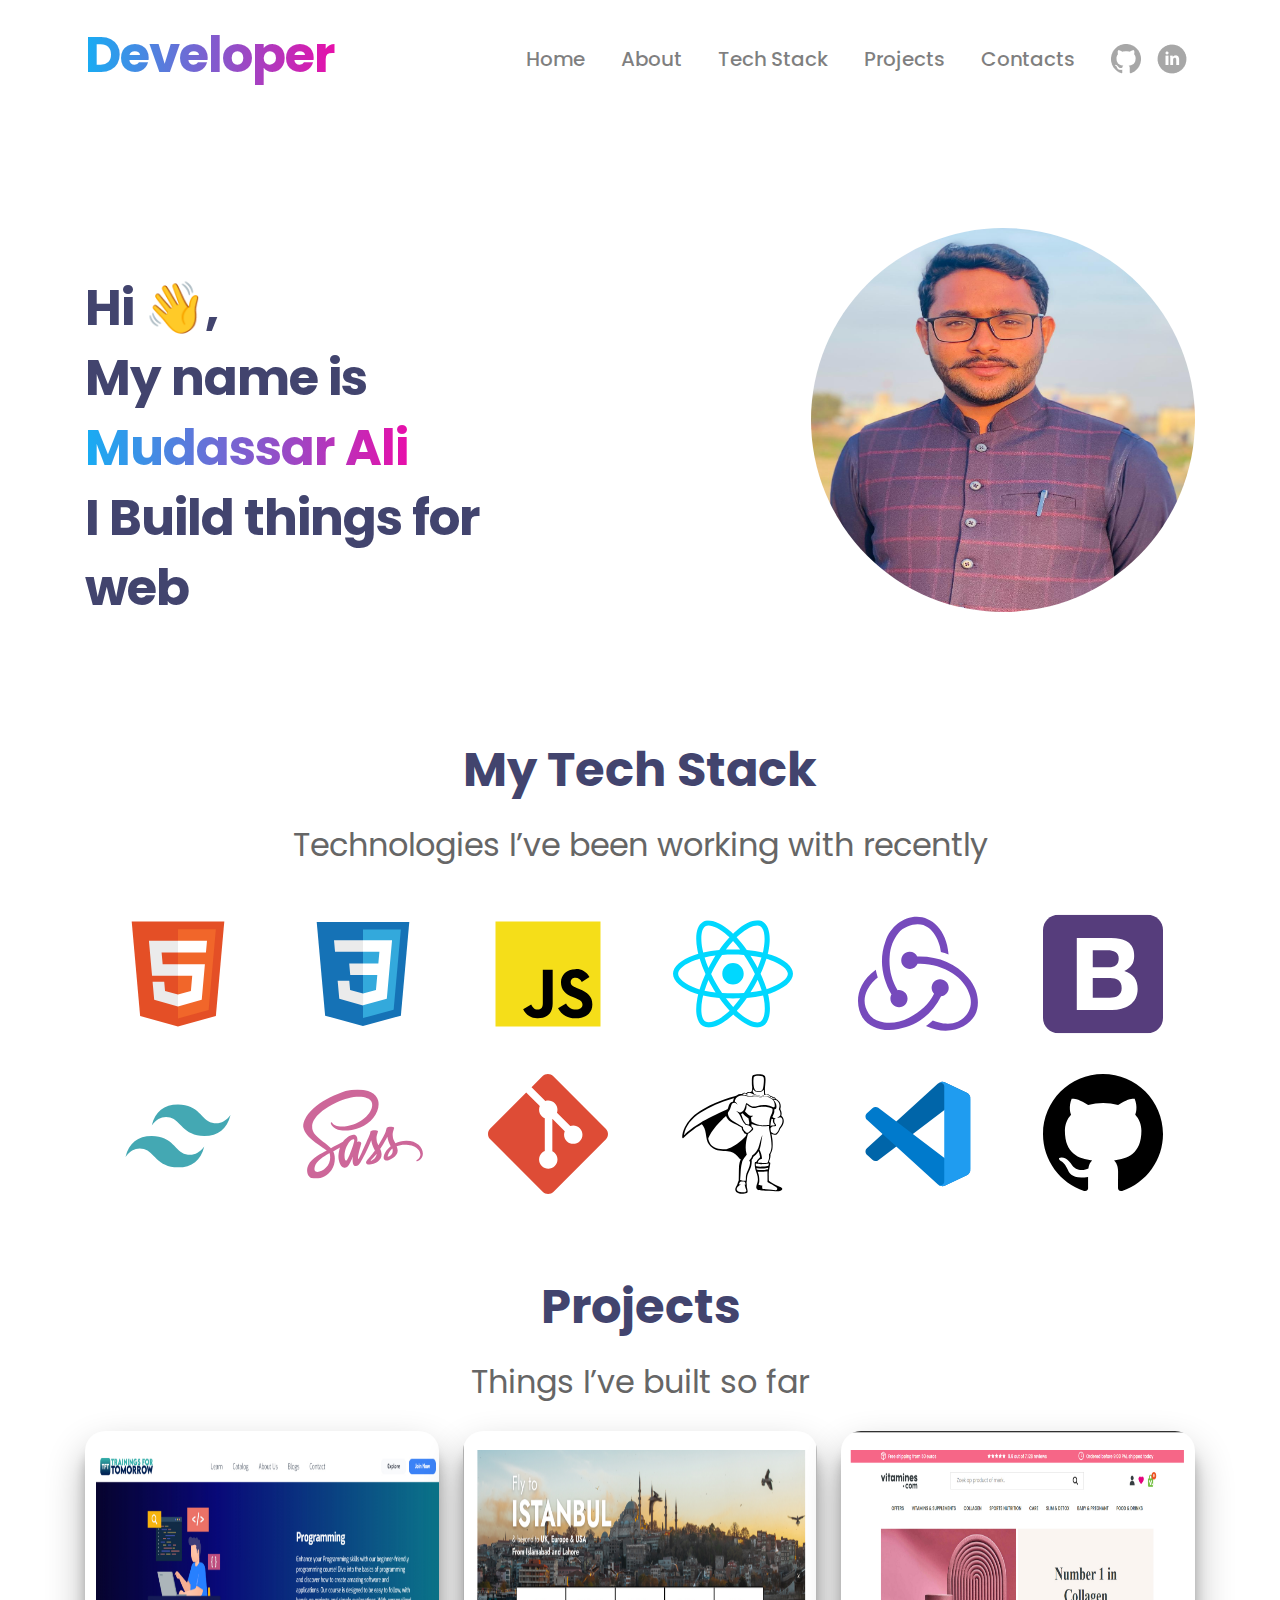
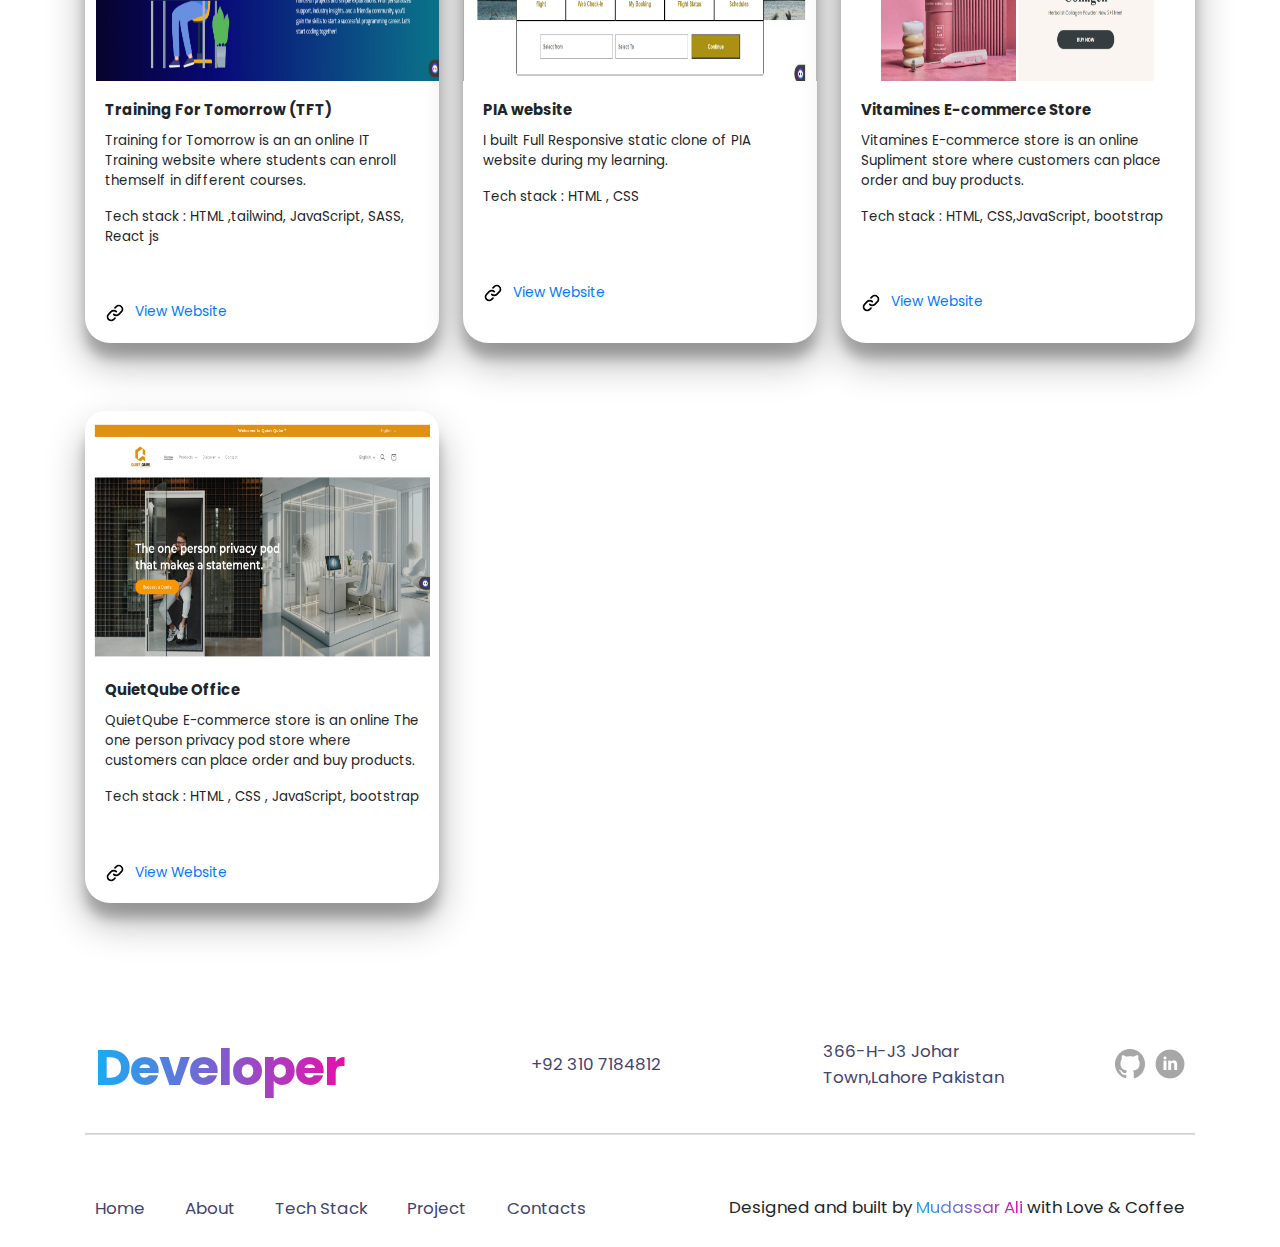
<file: index.html>
<!DOCTYPE html>
<html lang="en">
  <head>
    <meta charset="UTF-8" />
    <meta
      name="viewport"
      content="width=device-width, initial-scale=1, shrink-to-fit=no"
    />
    <link
      rel="stylesheet"
      href="https://stackpath.bootstrapcdn.com/bootstrap/4.5.2/css/bootstrap.min.css"
    />
    <link
      rel="stylesheet"
      href="https://stackpath.bootstrapcdn.com/font-awesome/4.7.0/css/font-awesome.min.css"
    />
    <link rel="preconnect" href="https://fonts.googleapis.com" />
    <link rel="preconnect" href="https://fonts.gstatic.com" crossorigin />
    <link
      href="https://fonts.googleapis.com/css2?family=Poppins:ital,wght@0,100;0,200;0,300;0,400;0,500;0,600;0,700;1,100;1,200;1,300;1,400;1,500;1,600;1,700&display=swap"
      rel="stylesheet"
    />
    <title>Its Mudassar</title>
    <link rel="stylesheet" href="style.css" />
  </head>

  <body>
    <div class="container">
      <!-- header -->
      <div class="header-box">
        <header class="header-box">
          <nav class="navbar navbar-expand-lg navbar-light">
            <!-- <img class="navbar-brand" src="./images/logo 1 (1).png" alt="" /> -->
            <h3>
              <span id="name">Developer <br /></span>
            </h3>

            <button
              class="navbar-toggler"
              type="button"
              data-toggle="collapse"
              data-target="#navbarNav"
              aria-controls="navbarNav"
              aria-expanded="false"
              aria-label="Toggle navigation"
            >
              <span class="navbar-toggler-icon"></span>
            </button>

            <div class="collapse navbar-collapse" id="navbarNav">
              <div class="tags ml-auto">
                <ul class="navbar-nav">
                  <li class="nav-item">
                    <a class="nav-link" href="./home.html" target="_blank"
                      >Home</a
                    >
                  </li>
                  <li class="nav-item">
                    <a class="nav-link" href="./about.html">About</a>
                  </li>
                  <li class="nav-item">
                    <a class="nav-link" href="./tech_tack.html" target="_blank"
                      >Tech Stack</a
                    >
                  </li>
                  <li class="nav-item">
                    <a class="nav-link" href="./project.html" target="_blank"
                      >Projects</a
                    >
                  </li>
                  <li class="nav-item">
                    <a class="nav-link" href="./contact.html" target="_blank"
                      >Contacts</a
                    >
                  </li>
                </ul>
              </div>
              <!-- social media -->
              <div class="logo">
                <ul class="navbar-nav">
                  <li class="nav-item">
                    <a
                      class="nav-link"
                      href="https://github.com/MudassarA10"
                      target="_blank"
                      ><img src="./images/git.png" alt=""
                    /></a>
                  </li>
                  <!-- <li class="nav-item">
                    <a class="nav-link" href="#"
                      ><img src="./images/twitter.png" alt=""
                    /></a>
                  </li> -->
                  <li class="nav-item">
                    <a
                      class="nav-link"
                      href="https://www.linkedin.com/in/mudassarali10/"
                      target="_blank"
                      ><img src="./images/link.png" alt=" "
                    /></a>
                  </li>
                </ul>
              </div>
            </div>
          </nav>
        </header>

        <!-- banner -->
        <div class="Banner">
          <div class="baner-text">
            <p id="banner-para">
              Hi 👋,<br />
              My name is <br />
              <span id="name">Mudassar Ali <br /></span>
              I Build things for web
            </p>
          </div>
          <div class="banner-pic">
            <img src="./images/mud.jpeg" alt="" />
          </div>
        </div>
      </div>
      <!-- ************tech stach*************  -->
      <div class="tech">
        <h1 id="heading">My Tech Stack</h1>
        <p id="tech-para">Technologies I’ve been working with recently</p>
        <div class="grid">
          <div class="tech-logo">
            <img src="./images/html.svg" alt="Card Image" />
          </div>
          <div class="tech-logo">
            <img src="./images/css.svg" alt="Card Image" />
          </div>
          <div class="tech-logo">
            <img src="./images/typejs.svg" alt="Card Image" />
          </div>
          <div class="tech-logo">
            <img src="./images/react.svg" alt="Card Image" />
          </div>
          <div class="tech-logo">
            <img src="./images/Vector.svg" alt="Card Image" />
          </div>
          <div class="tech-logo">
            <img src="./images/bootstrap.svg" alt="Card Image" />
          </div>
          <div class="tech-logo">
            <img src="./images/tailwind.svg" alt="Card Image" />
          </div>
          <div class="tech-logo">
            <img src="./images/sass.svg" alt="Card Image" />
          </div>
          <div class="tech-logo">
            <img src="./images/git.svg" alt="Card Image" />
          </div>
          <div class="tech-logo">
            <img src="./images/cib_greensock.svg" alt="Card Image" />
          </div>
          <div class="tech-logo">
            <img src="./images/vscode.svg" alt="Card Image" />
          </div>
          <div class="tech-logo">
            <img src="./images/akar-icons_github-fill.svg" alt="Card Image" />
          </div>
        </div>
      </div>
      <!-- *********Projects*********   -->
      <section>
        <div class="tech">
          <h2 id="heading">Projects</h2>
          <p id="tech-para">Things I’ve built so far</p>
        </div>
        <div class="cardSection">
          <div class="card">
            <img src="./images/project1.png" class="card-img-top" alt="..." />
            <div class="card-body">
              <h5 class="card-title">Training For Tomorrow (TFT)</h5>
              <p class="card-text">
                Training for Tomorrow is an an online IT Training website where
                students can enroll themself in different courses.
              </p>
              <p>
                <span>Tech stack </span>: HTML ,tailwind, JavaScript, SASS,
                React js
              </p>
            </div>
            <div class="card-body link">
              <!-- <a href="#" class="card-link"><img src="./images/akar-icons_github-fill.svg">Card link</a> -->
              <a href="https://tft-website.vercel.app/" class="card-link"
                ><img src="./images/akar-icons_link-chain.svg" />View Website</a
              >
            </div>
          </div>
          <div class="card">
            <img
              src="./images/project2 (1).png"
              class="card-img-top"
              alt="..."
            />
            <div class="card-body">
              <h5 class="card-title">PIA website</h5>
              <p class="card-text">
                I built Full Responsive static clone of PIA website during my
                learning.
              </p>
              <p><span>Tech stack </span>: HTML , CSS</p>
            </div>
            <div class="card-body link">
              <!-- <a href="#" class="card-link"><img src="./images/akar-icons_github-fill.svg">Card link</a> -->
              <a
                href="https://mudassara10.github.io/PIA_clone/"
                class="card-link"
                ><img src="./images/akar-icons_link-chain.svg" />View Website</a
              >
            </div>
          </div>
          <div class="card">
            <img src="./images/project3.png" class="card-img-top" alt="..." />
            <div class="card-body">
              <h5 class="card-title">Vitamines E-commerce Store</h5>
              <p class="card-text">
                Vitamines E-commerce store is an online Supliment store where
                customers can place order and buy products.
              </p>
              <p><span>Tech stack </span>: HTML, CSS,JavaScript, bootstrap</p>
            </div>
            <div class="card-body link">
              <!-- <a href="#" class="card-link"><img src="./images/akar-icons_github-fill.svg">Card link</a> -->
              <a href="https://vitamines.com/" class="card-link"
                ><img src="./images/akar-icons_link-chain.svg" />View Website</a
              >
            </div>
          </div>
          <div class="card">
            <img src="./images/project4.png" class="card-img-top" alt="..." />
            <div class="card-body">
              <h5 class="card-title">QuietQube Office</h5>
              <p class="card-text">
                QuietQube E-commerce store is an online The one person privacy
                pod store where customers can place order and buy products.
              </p>
              <p>
                <span>Tech stack </span>: HTML , CSS , JavaScript, bootstrap
              </p>
            </div>
            <div class="card-body link">
              <!-- <a href="#" class="card-link"
                ><img src="./images/akar-icons_github-fill.svg" />Card link</a
              > -->
              <a href="https://quietqube.nl/" class="card-link"
                ><img src="./images/akar-icons_link-chain.svg" />View Website</a
              >
            </div>
          </div>
          <!-- <div class="card">
            <img
              src="./images/Rectangle 23.png"
              class="card-img-top"
              alt="..."
            />
            <div class="card-body">
              <h5 class="card-title">Project title goes here</h5>
              <p class="card-text">
                Some quick example text to build on the card title and make up
                the bulk of the card's content.
              </p>
              <p><span>Tech stack </span>: HTML , JavaScript, SASS, React</p>
            </div>
            <div class="card-body link">
              <a href="#" class="card-link"
                ><img src="./images/akar-icons_github-fill.svg" />Card link</a
              >
              <a href="#" class="card-link"
                ><img src="./images/akar-icons_link-chain.svg" />Another link</a
              >
            </div>
          </div>
          <div class="card">
            <img
              src="./images/Rectangle 24.png"
              class="card-img-top"
              alt="..."
            />
            <div class="card-body">
              <h5 class="card-title">Project title goes here</h5>
              <p class="card-text">
                Some quick example text to build on the card title and make up
                the bulk of the card's content.
              </p>
              <p><span>Tech stack </span>: HTML , JavaScript, SASS, React</p>
            </div>
            <div class="card-body link">
              <a href="#" class="card-link"
                ><img src="./images/akar-icons_github-fill.svg" />Card link</a
              >
              <a href="#" class="card-link"
                ><img src="./images/akar-icons_link-chain.svg" />Another link</a
              >
            </div>
          </div> -->
        </div>
      </section>

      <footer class="f-main">
        <div class="footer">
          <h6>
            <span id="name">Developer <br /></span>
          </h6>
          <div id="footer-logo">
            <div id="f-content">
              <p>+92 310 7184812</p>
            </div>
            <div id="f-content">
              <address>366-H-J3 Johar Town,Lahore Pakistan</address>
            </div>
            <div id="img">
              <ul id="list">
                <li>
                  <a href="https://github.com/MudassarA10"
                    ><img src="./images/git.png" alt=""
                  /></a>
                </li>
                <!-- <li>
                  <a href=""><img src="./images/twitter.png" alt="" /></a>
                </li> -->
                <li>
                  <a href="https://www.linkedin.com/in/mudassarali10/"
                    ><img src="./images/link.png" alt=""
                  /></a>
                </li>
              </ul>
            </div>
          </div>
        </div>
        <svg
          xmlns="http://www.w3.org/2000/svg"
          width="100%"
          height="3"
          viewBox="0 0 1211 3"
          fill="none"
        >
          <path
            opacity="0.3"
            d="M1 1.84112H1210"
            stroke="#666666"
            stroke-width="2"
            stroke-linecap="square"
          />
        </svg>
        <div class="footer-ancher">
          <div id="f-tag">
            <a href="./home.html">Home</a>
            <a href="./about.html">About</a>
            <a href="./tech_tack.html">Tech Stack</a>
            <a href="./project.html">Project</a>
            <a href="./contact.html">Contacts</a>
          </div>
          <div class="f-botm">
            <p>
              Designed and built by <span id="name2">Mudassar Ali</span> with
              Love & Coffee
            </p>
          </div>
        </div>
      </footer>
    </div>
  </body>
  <script src="https://code.jquery.com/jquery-3.5.1.slim.min.js"></script>
  <script src="https://cdn.jsdelivr.net/npm/@popperjs/core@2.5.2/dist/umd/popper.min.js"></script>
  <script src="https://stackpath.bootstrapcdn.com/bootstrap/4.5.2/js/bootstrap.min.js"></script>
</html>
</file>
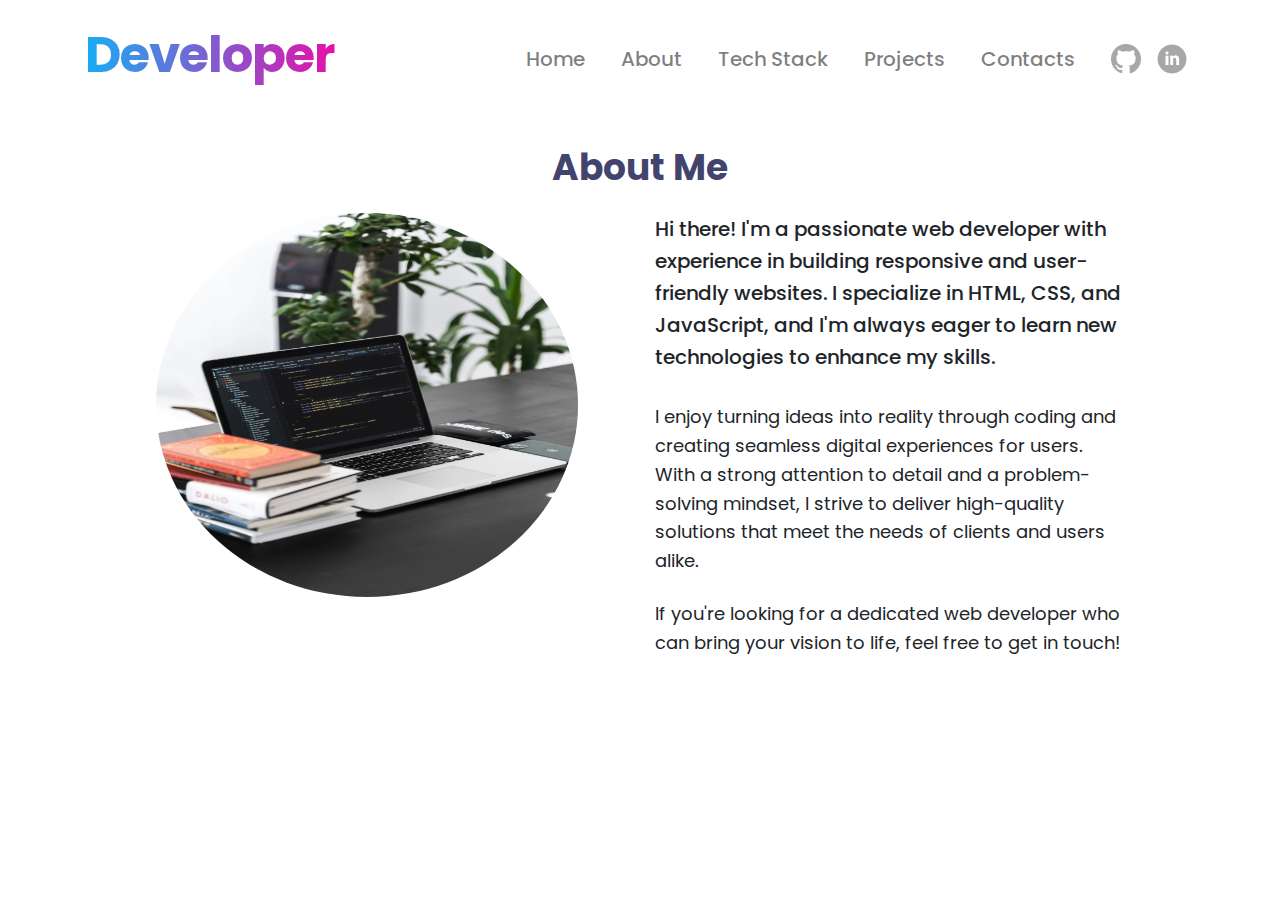
<file: about.html>
<!DOCTYPE html>
<html lang="en">
  <head>
    <meta charset="UTF-8" />
    <meta
      name="viewport"
      content="width=device-width, initial-scale=1, shrink-to-fit=no"
    />
    <link
      rel="stylesheet"
      href="https://stackpath.bootstrapcdn.com/bootstrap/4.5.2/css/bootstrap.min.css"
    />
    <link
      rel="stylesheet"
      href="https://stackpath.bootstrapcdn.com/font-awesome/4.7.0/css/font-awesome.min.css"
    />
    <link rel="preconnect" href="https://fonts.googleapis.com" />
    <link rel="preconnect" href="https://fonts.gstatic.com" crossorigin />
    <link
      href="https://fonts.googleapis.com/css2?family=Poppins:ital,wght@0,100;0,200;0,300;0,400;0,500;0,600;0,700;1,100;1,200;1,300;1,400;1,500;1,600;1,700&display=swap"
      rel="stylesheet"
    />
    <title>Its Mudassar</title>
    <link rel="stylesheet" href="style.css" />
  </head>

  <body>
    <div class="container">
      <!-- header -->
      <div class="header-box">
        <header class="header-box">
          <nav class="navbar navbar-expand-lg navbar-light">
            <!-- <img class="navbar-brand" src="./images/logo 1 (1).png" alt="" /> -->
            <h3>
              <span id="name">Developer <br /></span>
            </h3>

            <button
              class="navbar-toggler"
              type="button"
              data-toggle="collapse"
              data-target="#navbarNav"
              aria-controls="navbarNav"
              aria-expanded="false"
              aria-label="Toggle navigation"
            >
              <span class="navbar-toggler-icon"></span>
            </button>

            <div class="collapse navbar-collapse" id="navbarNav">
              <div class="tags ml-auto">
                <ul class="navbar-nav">
                  <li class="nav-item">
                    <a class="nav-link" href="./home.html" target="_blank"
                      >Home</a
                    >
                  </li>
                  <li class="nav-item">
                    <a class="nav-link" href="./about.html">About</a>
                  </li>
                  <li class="nav-item">
                    <a class="nav-link" href="./tech_tack.html" target="_blank"
                      >Tech Stack</a
                    >
                  </li>
                  <li class="nav-item">
                    <a class="nav-link" href="./project.html" target="_blank"
                      >Projects</a
                    >
                  </li>
                  <li class="nav-item">
                    <a class="nav-link" href="./contact.html" target="_blank"
                      >Contacts</a
                    >
                  </li>
                </ul>
              </div>
              <!-- social media -->
              <div class="logo">
                <ul class="navbar-nav">
                  <li class="nav-item">
                    <a
                      class="nav-link"
                      href="https://github.com/MudassarA10"
                      target="_blank"
                      ><img src="./images/git.png" alt=""
                    /></a>
                  </li>
                  <!-- <li class="nav-item">
                    <a class="nav-link" href="#"
                      ><img src="./images/twitter.png" alt=""
                    /></a>
                  </li> -->
                  <li class="nav-item">
                    <a
                      class="nav-link"
                      href="https://www.linkedin.com/in/mudassarali10/"
                      target="_blank"
                      ><img src="./images/link.png" alt=" "
                    /></a>
                  </li>
                </ul>
              </div>
            </div>
          </nav>
        </header>
<!-- About section -->
<section id="about" class="mt-5">
    <div class="container">
      <h2 class="text-center mb-4">About Me</h2>
      <div class="row">
        <div class="col-md-6">
          <img id="about-pic"  src="./images/about.jpg" alt="Profile Picture" class="img-fluid rounded">
        </div>
        <div class="col-md-6">
          <p class="lead">Hi there! I'm a passionate web developer with experience in building responsive and user-friendly websites. I specialize in HTML, CSS, and JavaScript, and I'm always eager to learn new technologies to enhance my skills.</p>
          <p class="mb-4">I enjoy turning ideas into reality through coding and creating seamless digital experiences for users. With a strong attention to detail and a problem-solving mindset, I strive to deliver high-quality solutions that meet the needs of clients and users alike.</p>
          <p>If you're looking for a dedicated web developer who can bring your vision to life, feel free to get in touch!</p>
        </div>
      </div>
    </div>
  </section>
        <!-- banner -->
        
      <!-- ************tech stach*************  -->
       
  </body>
  <script src="https://code.jquery.com/jquery-3.5.1.slim.min.js"></script>
  <script src="https://cdn.jsdelivr.net/npm/@popperjs/core@2.5.2/dist/umd/popper.min.js"></script>
  <script src="https://stackpath.bootstrapcdn.com/bootstrap/4.5.2/js/bootstrap.min.js"></script>
</html>
</file>
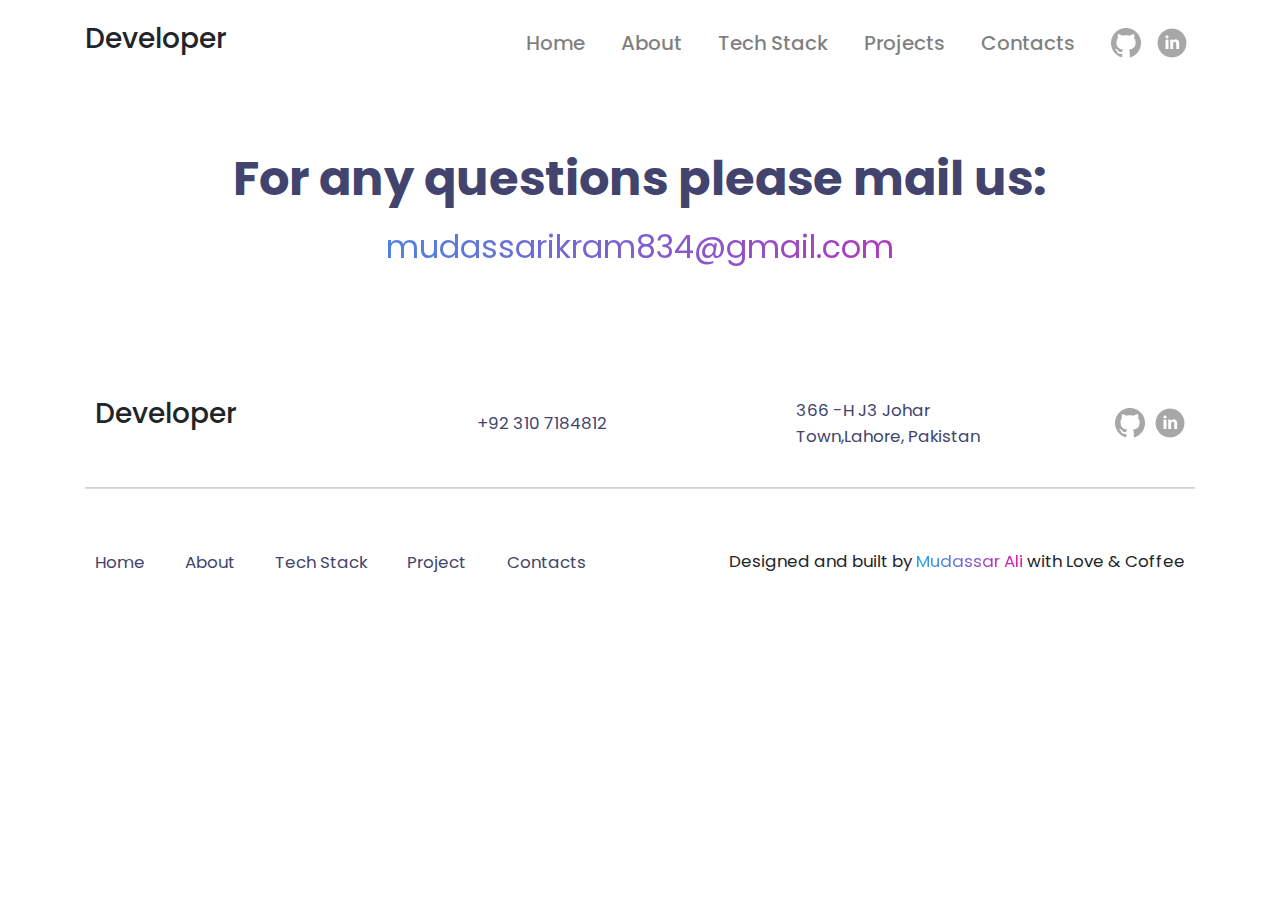
<file: contact.html>
<!DOCTYPE html>
<html lang="en">

<head>
    <meta charset="UTF-8">
    <meta name="viewport" content="width=device-width, initial-scale=1, shrink-to-fit=no">
    <link rel="stylesheet" href="https://stackpath.bootstrapcdn.com/bootstrap/4.5.2/css/bootstrap.min.css">
    <link rel="stylesheet" href="https://stackpath.bootstrapcdn.com/font-awesome/4.7.0/css/font-awesome.min.css">
    <link rel="preconnect" href="https://fonts.googleapis.com">
    <link rel="preconnect" href="https://fonts.gstatic.com" crossorigin>
    <link
        href="https://fonts.googleapis.com/css2?family=Poppins:ital,wght@0,100;0,200;0,300;0,400;0,500;0,600;0,700;1,100;1,200;1,300;1,400;1,500;1,600;1,700&display=swap"
        rel="stylesheet">
    <title>Its Mudassar</title>
    <link rel="stylesheet" href="contact.css">
</head>

<body>
    <div class="container">
        <!-- header -->
        <div class="header-box">
            <header class="header-box">

                <nav class="navbar navbar-expand-lg navbar-light ">
                    <h3>
                        <span id="name">Developer <br /></span>
                      </h3>
                    <button class="navbar-toggler" type="button" data-toggle="collapse" data-target="#navbarNav"
                        aria-controls="navbarNav" aria-expanded="false" aria-label="Toggle navigation">
                        <span class="navbar-toggler-icon"></span>
                    </button>

                    <div class="collapse navbar-collapse" id="navbarNav">
                        <div class="tags ml-auto">
                            <ul class="navbar-nav">
                                <li class="nav-item"><a class="nav-link" href="./home.html">Home</a></li>
                                <li class="nav-item"><a class="nav-link" href="./about.html">About</a></li>
                                <li class="nav-item"><a class="nav-link" href="./tech_tack.html">Tech
                                        Stack</a></li>
                                <li class="nav-item"><a class="nav-link" href="./project.html"
                                        target="_blank">Projects</a></li>
                                <li class="nav-item"><a class="nav-link" href="#">Contacts</a></li>
                            </ul>
                        </div>
                        <!-- social media -->
                        <div class="logo">
                            <ul class="navbar-nav">
                                <li class="nav-item"><a class="nav-link"
                                        href="https://github.com/MudassarA10?tab=repositories"><img
                                            src="./images/git.png" alt=""></a>
                                </li>
                                <!-- <li class="nav-item"><a class="nav-link" href="#"><img src="./images/twitter.png"
                                            alt=""></a>
                                </li> -->
                                <li class="nav-item"><a class="nav-link" href="#"><img src="./images/link.png"
                                            alt=""></a>
                                </li>
                            </ul>
                        </div>
                    </div>
                </nav>
            </header>
            <div class="tech">
                <h1 id="heading">For any questions please mail us:</h1>
                <p id="tech-para">mudassarikram834@gmail.com</p>
            </div>
            <footer class="f-main">
                <div class="footer">
                    <div id="footer-img"><h3>
                        <span id="name">Developer <br /></span>
                      </h3></div>
                    <div id="footer-logo">
                        <div id="f-content">
                            <p>+92 310 7184812</p>
                        </div>
                        <div id="f-content">
                            <address>366 -H J3 Johar Town,Lahore, Pakistan</address>
                        </div>
                        <div id="img">
                            <ul id="list">
                                <li><a href="https://github.com/MudassarA10" target="_blank"><img src="./images/git.png" alt=""></a></li>
                                <!-- <li><a href=""><img src="./images/twitter.png" alt=""></a></li> -->
                                <li><a href="https://www.linkedin.com/in/mudassarali10/" target="_blank"><img src="./images/link.png" alt=""></a></li>
                            </ul>
                        </div>
                    </div>
                </div>
                <svg xmlns="http://www.w3.org/2000/svg" width="100%" height="3" viewBox="0 0 1211 3" fill="none">
                    <path opacity="0.3" d="M1 1.84112H1210" stroke="#666666" stroke-width="2" stroke-linecap="square" />
                </svg>
                <div class="footer-ancher">
                    <div id="f-tag">
                        <a href="./home.html">Home</a>
                        <a href="./about.html">About</a>
                        <a href="./tech_tack.html">Tech Stack</a>
                        <a href="./project.html">Project</a>
                        <a href="#">Contacts</a>
                    </div>
                    <div class="f-botm">
                        <p>Designed and built by <span id="name2">Mudassar Ali</span> with Love & Coffee</p>
                    </div>
                </div>
            </footer>


        </div>


</body>
<script src="https://code.jquery.com/jquery-3.5.1.slim.min.js"></script>
<script src="https://cdn.jsdelivr.net/npm/@popperjs/core@2.5.2/dist/umd/popper.min.js"></script>
<script src="https://stackpath.bootstrapcdn.com/bootstrap/4.5.2/js/bootstrap.min.js"></script>

</html>
</file>
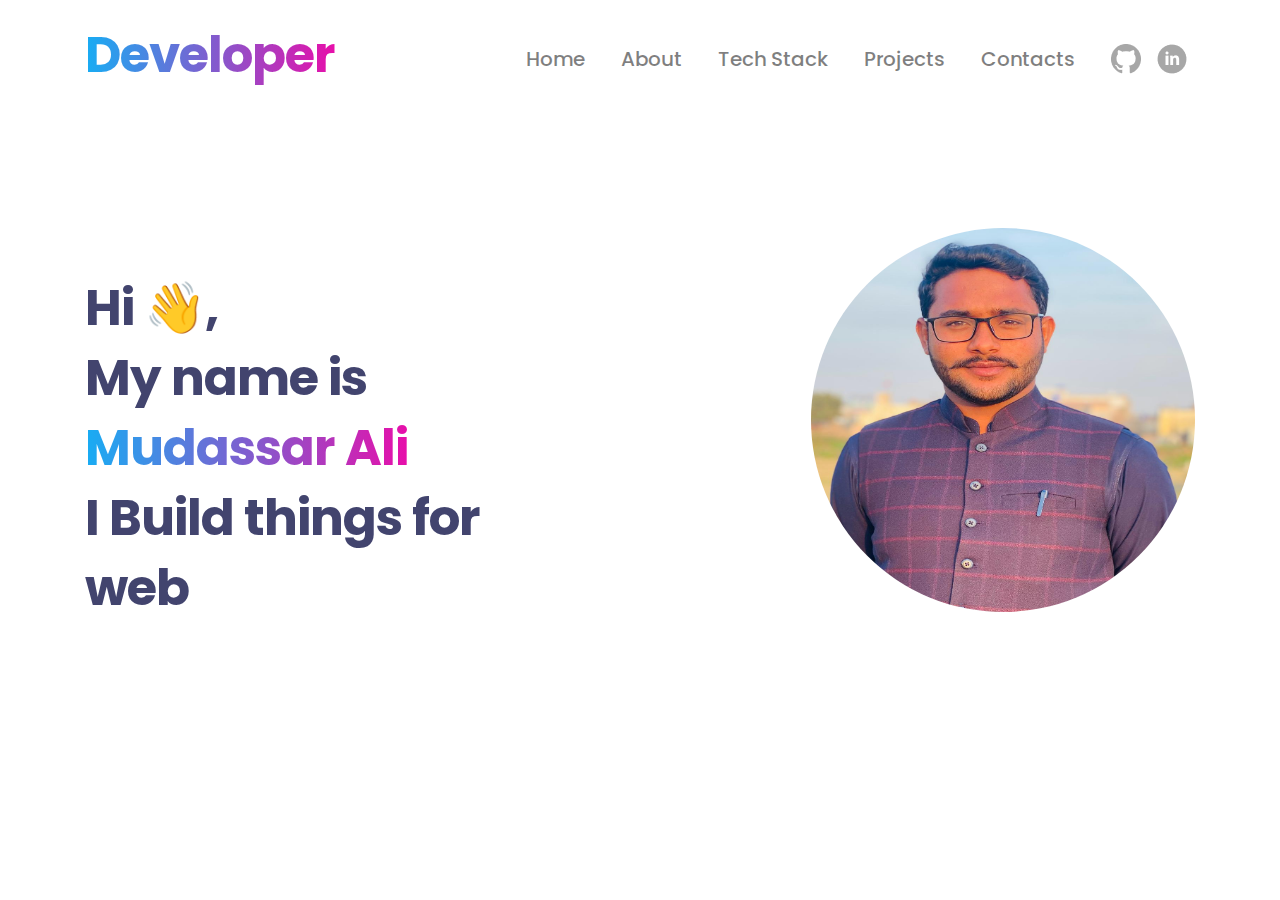
<file: home.html>
<!DOCTYPE html>
<html lang="en">
  <head>
    <meta charset="UTF-8" />
    <meta
      name="viewport"
      content="width=device-width, initial-scale=1, shrink-to-fit=no"
    />
    <link
      rel="stylesheet"
      href="https://stackpath.bootstrapcdn.com/bootstrap/4.5.2/css/bootstrap.min.css"
    />
    <link
      rel="stylesheet"
      href="https://stackpath.bootstrapcdn.com/font-awesome/4.7.0/css/font-awesome.min.css"
    />
    <link rel="preconnect" href="https://fonts.googleapis.com" />
    <link rel="preconnect" href="https://fonts.gstatic.com" crossorigin />
    <link
      href="https://fonts.googleapis.com/css2?family=Poppins:ital,wght@0,100;0,200;0,300;0,400;0,500;0,600;0,700;1,100;1,200;1,300;1,400;1,500;1,600;1,700&display=swap"
      rel="stylesheet"
    />
    <title>Its Mudassar</title>
    <link rel="stylesheet" href="home.css" />
  </head>

  <body>
    <div class="container">
      <!-- header -->
      <div class="header-box">
        <header class="header-box">
          <nav class="navbar navbar-expand-lg navbar-light">
            <h3>
              <span id="name">Developer <br /></span>
            </h3>

            <button
              class="navbar-toggler"
              type="button"
              data-toggle="collapse"
              data-target="#navbarNav"
              aria-controls="navbarNav"
              aria-expanded="false"
              aria-label="Toggle navigation"
            >
              <span class="navbar-toggler-icon"></span>
            </button>

            <div class="collapse navbar-collapse" id="navbarNav">
              <div class="tags ml-auto">
                <ul class="navbar-nav">
                  <li class="nav-item">
                    <a class="nav-link" href="./index.html">Home</a>
                  </li>
                  <li class="nav-item">
                    <a class="nav-link" href="./about.html">About</a>
                  </li>
                  <li class="nav-item">
                    <a class="nav-link" href="./tech_tack.html"
                      >Tech Stack</a
                    >
                  </li>
                  <li class="nav-item">
                    <a class="nav-link" href="./project.html" 
                      >Projects</a
                    >
                  </li>
                  <li class="nav-item">
                    <a class="nav-link" href="./contact.html">Contacts</a>
                  </li>
                </ul>
              </div>

              <div class="logo">
                <ul class="navbar-nav">
                  <li class="nav-item">
                    <a
                      class="nav-link"
                      href="https://github.com/MudassarA10"
                      target="_blank"
                      ><img class="img-banner" src="./images/git.png" alt=""
                    /></a>
                  </li>
                  <!-- <li class="nav-item">
                    <a class="nav-link" href="#"
                      ><img src="./images/twitter.png" alt=""
                    /></a> -->
                  <!-- </li> -->
                  <li class="nav-item">
                    <a
                      class="nav-link"
                      href="https://www.linkedin.com/in/mudassarali10/"
                      ><img src="./images/link.png" alt=""
                    /></a>
                  </li>
                </ul>
              </div>
            </div>
          </nav>
        </header>

        <!-- banner -->
        <div class="Banner">
          <div class="baner-text">
            <p id="banner-para">
              Hi 👋,<br />
              My name is <br />
              <span id="name">Mudassar Ali <br /></span>
              I Build things for web
            </p>
          </div>
          <div class="banner-pic">
            <img src="./images/mud.jpeg" alt="" />
          </div>
        </div>
      </div>
    </div>
  </body>
  <script src="https://code.jquery.com/jquery-3.5.1.slim.min.js"></script>
  <script src="https://cdn.jsdelivr.net/npm/@popperjs/core@2.5.2/dist/umd/popper.min.js"></script>
  <script src="https://stackpath.bootstrapcdn.com/bootstrap/4.5.2/js/bootstrap.min.js"></script>
</html>
</file>
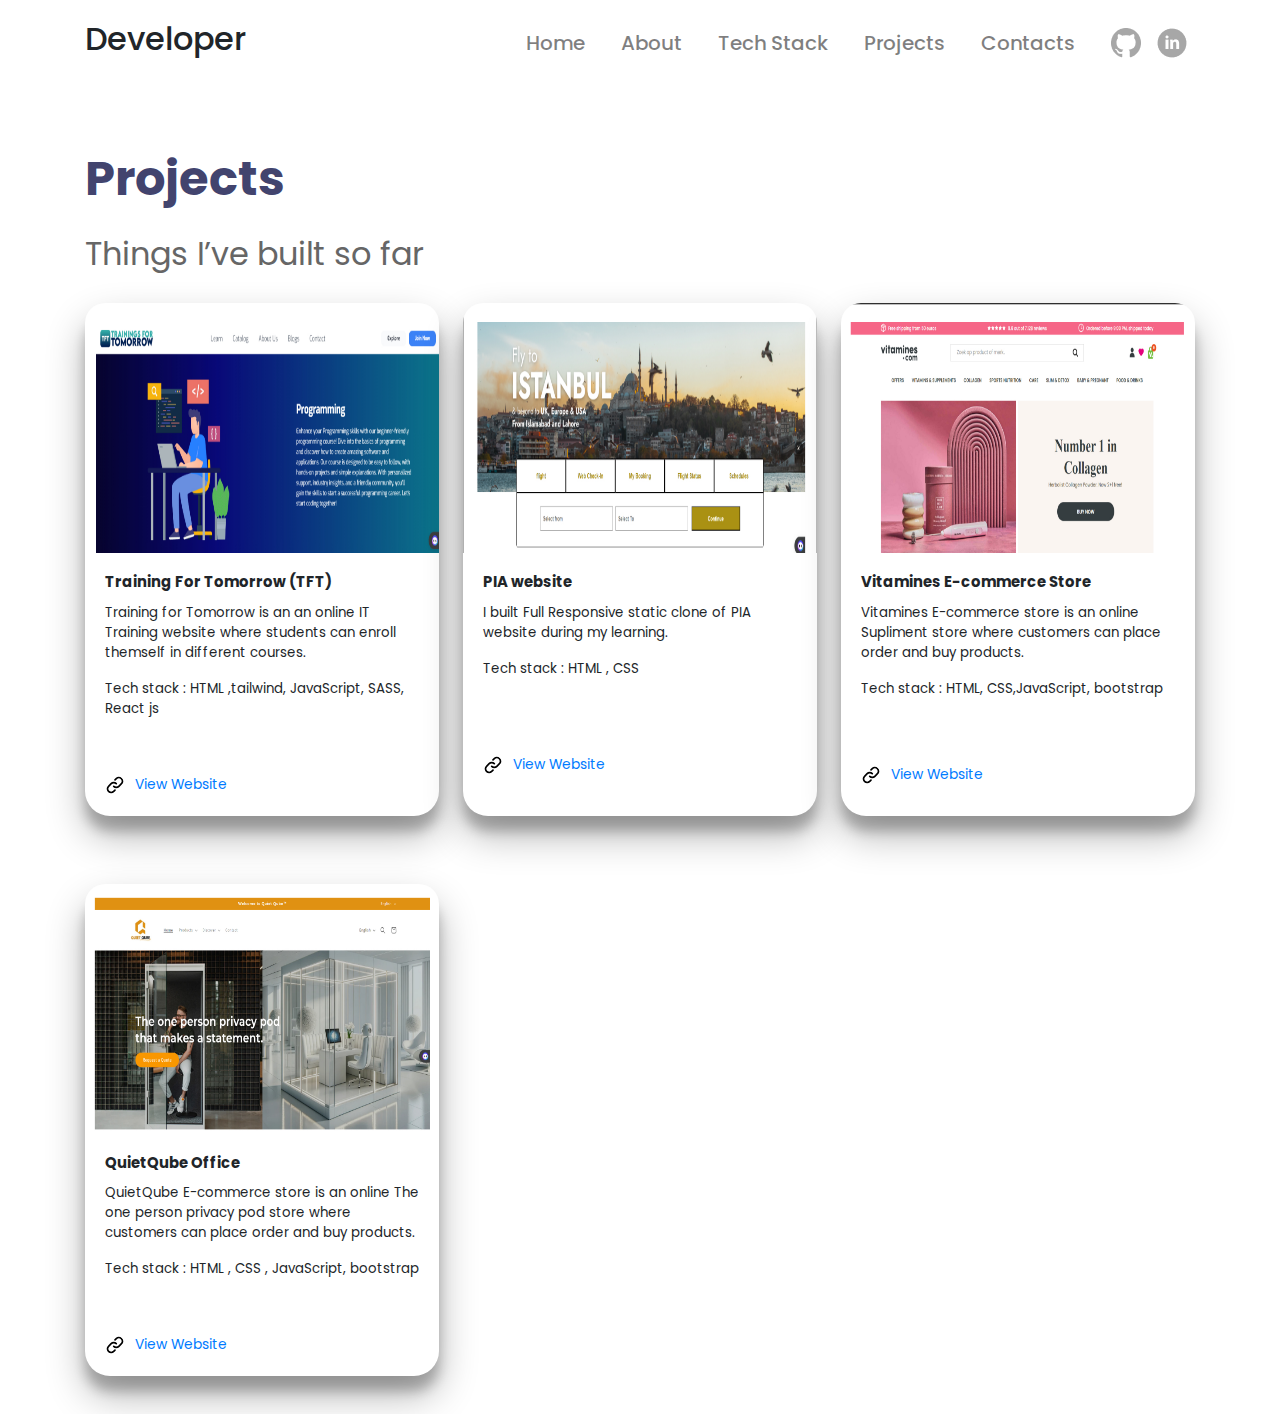
<file: project.html>
<!DOCTYPE html>
<html lang="en">

<head>
    <meta charset="UTF-8">
    <meta name="viewport" content="width=device-width, initial-scale=1, shrink-to-fit=no">
    <link rel="stylesheet" href="https://stackpath.bootstrapcdn.com/bootstrap/4.5.2/css/bootstrap.min.css">
    <link rel="stylesheet" href="https://stackpath.bootstrapcdn.com/font-awesome/4.7.0/css/font-awesome.min.css">
    <link rel="preconnect" href="https://fonts.googleapis.com">
    <link rel="preconnect" href="https://fonts.gstatic.com" crossorigin>
    <link
        href="https://fonts.googleapis.com/css2?family=Poppins:ital,wght@0,100;0,200;0,300;0,400;0,500;0,600;0,700;1,100;1,200;1,300;1,400;1,500;1,600;1,700&display=swap"
        rel="stylesheet">
    <title>Its Mudassar</title>
    <link rel="stylesheet" href="project.css">
</head>

<body>
    <div class="container">
        <!-- *********Projects*********   -->
        <!-- header -->
        <div class="header-box">
            <header class="header-box">

                <nav class="navbar navbar-expand-lg navbar-light ">
                    <h2>
                        <span id="name">Developer <br /></span>
                      </h2>
                    <button class="navbar-toggler" type="button" data-toggle="collapse" data-target="#navbarNav"
                        aria-controls="navbarNav" aria-expanded="false" aria-label="Toggle navigation">
                        <span class="navbar-toggler-icon"></span>
                    </button>

                    <div class="collapse navbar-collapse" id="navbarNav">
                        <div class="tags ml-auto">
                            <ul class="navbar-nav">
                                <li class="nav-item"><a class="nav-link" href="./home.html">Home</a>
                                </li>
                                <li class="nav-item"><a class="nav-link" href="./about.html">About</a></li>
                                <li class="nav-item"><a class="nav-link" href="./tech_tack.html">Tech
                                        Stack</a></li>
                                <li class="nav-item"><a class="nav-link" href="#">Projects</a></li>
                                <li class="nav-item"><a class="nav-link" href="./contact.html">Contacts</a></li>
                            </ul>
                        </div>
                        <!-- social media -->
                        <div class="logo">
                            <ul class="navbar-nav">
                                <li class="nav-item"><a class="nav-link" href="https://github.com/MudassarA10" target="_blank"><img src="./images/git.png"
                                            alt=""></a>
                                </li>
                                <!-- <li class="nav-item"><a class="nav-link" href="#"><img src="./images/twitter.png"
                                            alt=""></a>
                                </li> -->
                                <li class="nav-item"><a class="nav-link" href="https://www.linkedin.com/in/mudassarali10/" target="_blank"><img src="./images/link.png"
                                            alt=""></a>
                                </li>
                            </ul>
                        </div>
                    </div>
                </nav>
            </header>

            <section>
                <div class="tech">
                    <h2 id="heading">Projects</h2>
                    <p id="tech-para">Things I’ve built so far</p>
                </div>
                <div class="cardSection">
                    <div class="card">
                        <img src="./images/project1.png" class="card-img-top" alt="...">
                        <div class="card-body">
                            <h5 class="card-title">Training For Tomorrow (TFT) </h5>
                            <p class="card-text">Training for Tomorrow is an an online IT Training website where students can enroll themself in different courses.</p>
                            <p><span>Tech stack </span>: HTML ,tailwind, JavaScript, SASS, React js</p>
                        </div>
                        <div class="card-body link">
                            <!-- <a href="#" class="card-link"><img src="./images/akar-icons_github-fill.svg">Card link</a> -->
                            <a href="https://tft-website.vercel.app/" class="card-link"><img src="./images/akar-icons_link-chain.svg">View Website</a>
                        </div>
                    </div>
                    <div class="card">
                        <img src="./images/project2 (1).png" class="card-img-top" alt="...">
                        <div class="card-body">
                            <h5 class="card-title">PIA website</h5>
                            <p class="card-text">I built Full Responsive static clone of PIA website during my learning.</p>
                            <p><span>Tech stack </span>: HTML , CSS</p>
                        </div>
                        <div class="card-body  link">
                            <!-- <a href="#" class="card-link"><img src="./images/akar-icons_github-fill.svg">Card link</a> -->
                            <a href="https://mudassara10.github.io/PIA_clone/" class="card-link"><img src="./images/akar-icons_link-chain.svg">View Website</a>
                        </div>
                    </div>
                    <div class="card">
                        <img src="./images/project3.png" class="card-img-top" alt="...">
                        <div class="card-body">
                            <h5 class="card-title">Vitamines E-commerce Store</h5>
                            <p class="card-text">Vitamines E-commerce store is an online Supliment store where customers can place order and buy products.</p>
                            <p><span>Tech stack </span>: HTML, CSS,JavaScript, bootstrap</p>
                        </div>
                        <div class="card-body  link">
                            <!-- <a href="#" class="card-link"><img src="./images/akar-icons_github-fill.svg">Card link</a> -->
                            <a href="https://vitamines.com/" class="card-link"><img src="./images/akar-icons_link-chain.svg">View Website</a>
                        </div>
                    </div>
                    <div class="card">
                        <img src="./images/project4.png" class="card-img-top" alt="..." />
                        <div class="card-body">
                          <h5 class="card-title">QuietQube Office</h5>
                          <p class="card-text">
                            QuietQube E-commerce store is an online The one person privacy
                            pod store where customers can place order and buy products.
                          </p>
                          <p>
                            <span>Tech stack </span>: HTML , CSS , JavaScript, bootstrap
                          </p>
                        </div>
                        <div class="card-body link">
                          <!-- <a href="#" class="card-link"
                            ><img src="./images/akar-icons_github-fill.svg" />Card link</a
                          > -->
                          <a href="https://quietqube.nl/" class="card-link"
                            ><img src="./images/akar-icons_link-chain.svg" />View Website</a
                          >
                        </div>
                      </div>
                    <!-- <div class="card">
                        <img src="./images/Rectangle 23.png" class="card-img-top" alt="...">
                        <div class="card-body">
                            <h5 class="card-title">Project title goes here</h5>
                            <p class="card-text">Some quick example text to build on the card title and make up the bulk
                                of the card's content.</p>
                            <p><span>Tech stack </span>: HTML , JavaScript, SASS, React</p>
                        </div>
                        <div class="card-body link">
                            <a href="#" class="card-link"><img src="./images/akar-icons_github-fill.svg">Card link</a>
                            <a href="#" class="card-link"><img src="./images/akar-icons_link-chain.svg">Another link</a>
                        </div>
                    </div>
                    <div class="card">
                        <img src="./images/Rectangle 24.png" class="card-img-top" alt="...">
                        <div class="card-body">
                            <h5 class="card-title">Project title goes here</h5>
                            <p class="card-text">Some quick example text to build on the card title and make up the bulk
                                of the card's content.</p>
                            <p><span>Tech stack </span>: HTML , JavaScript, SASS, React</p>
                        </div>
                        <div class="card-body link">
                            <a href="#" class="card-link"><img src="./images/akar-icons_github-fill.svg">Card link</a>
                            <a href="#" class="card-link"><img src="./images/akar-icons_link-chain.svg">Another link</a>
                        </div>
                    </div> -->
                </div>
            </section>
        </div>


</body>
<script src="https://code.jquery.com/jquery-3.5.1.slim.min.js"></script>
<script src="https://cdn.jsdelivr.net/npm/@popperjs/core@2.5.2/dist/umd/popper.min.js"></script>
<script src="https://stackpath.bootstrapcdn.com/bootstrap/4.5.2/js/bootstrap.min.js"></script>

</html>
</file>
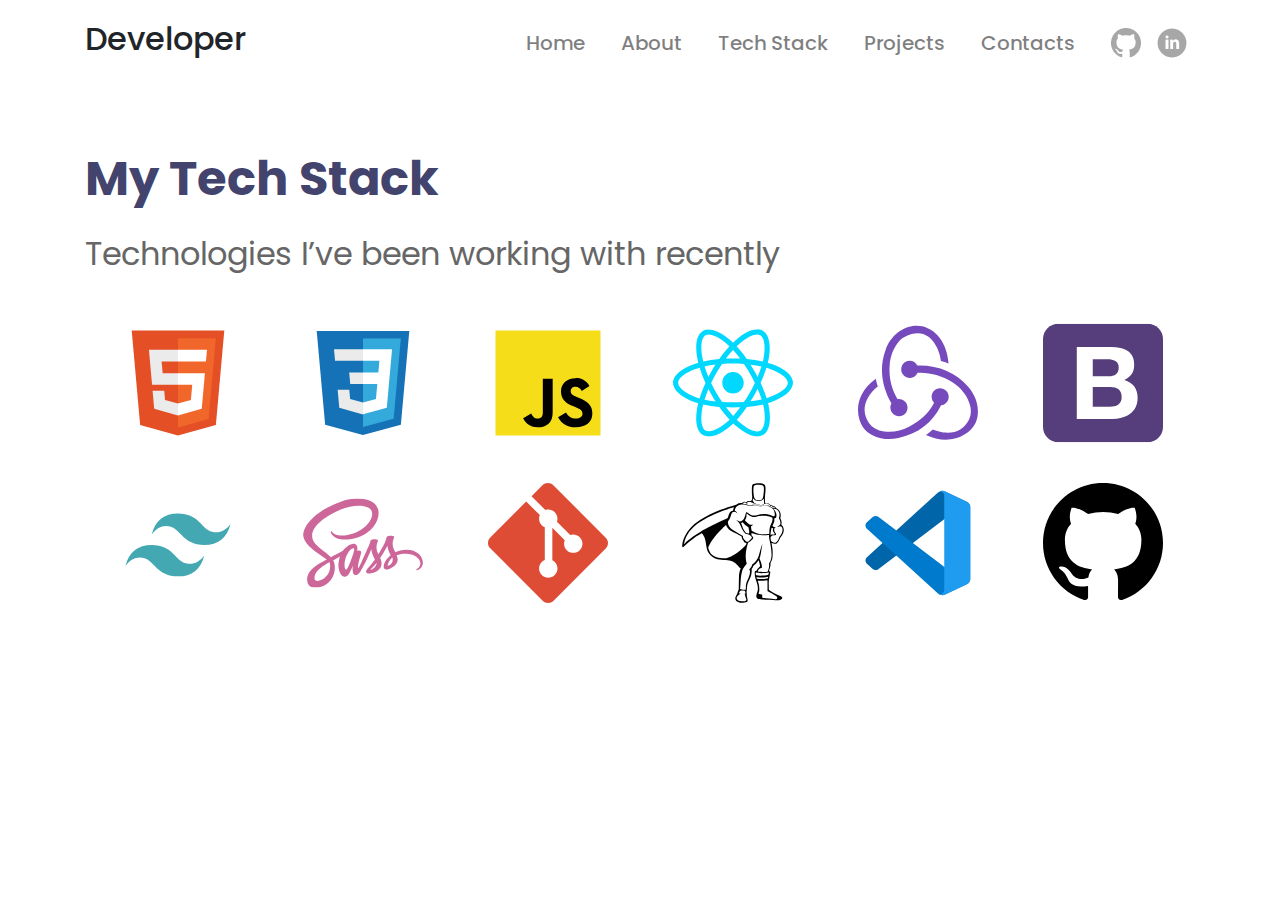
<file: tech_tack.html>
<!DOCTYPE html>
<html lang="en">

<head>
    <meta charset="UTF-8">
    <meta name="viewport" content="width=device-width, initial-scale=1, shrink-to-fit=no">
    <link rel="stylesheet" href="https://stackpath.bootstrapcdn.com/bootstrap/4.5.2/css/bootstrap.min.css">
    <link rel="stylesheet" href="https://stackpath.bootstrapcdn.com/font-awesome/4.7.0/css/font-awesome.min.css">
    <link rel="preconnect" href="https://fonts.googleapis.com">
    <link rel="preconnect" href="https://fonts.gstatic.com" crossorigin>
    <link
        href="https://fonts.googleapis.com/css2?family=Poppins:ital,wght@0,100;0,200;0,300;0,400;0,500;0,600;0,700;1,100;1,200;1,300;1,400;1,500;1,600;1,700&display=swap"
        rel="stylesheet">
    <title>Its Mudassar</title>
    <link rel="stylesheet" href="tech.css">
</head>

<body>
    <div class="container">
        <!-- header -->
        <div class="header-box">
            <header class="header-box">

                <nav class="navbar navbar-expand-lg navbar-light ">
                    <h2>
                        <span id="name">Developer <br /></span>
                      </h2>

                    <button class="navbar-toggler" type="button" data-toggle="collapse" data-target="#navbarNav"
                        aria-controls="navbarNav" aria-expanded="false" aria-label="Toggle navigation">
                        <span class="navbar-toggler-icon"></span>
                    </button>

                    <div class="collapse navbar-collapse" id="navbarNav">
                        <div class="tags ml-auto">
                            <ul class="navbar-nav">
                                <li class="nav-item"><a class="nav-link" href="./home.html" target="_blank">Home</a>
                                </li>
                                <li class="nav-item"><a class="nav-link" href="#">About</a></li>
                                <li class="nav-item"><a class="nav-link" href="#">Tech
                                        Stack</a></li>
                                <li class="nav-item"><a class="nav-link" href="./project.html"
                                        target="_blank">Projects</a></li>
                                <li class="nav-item"><a class="nav-link" href="./contact.html"
                                        target="_blank">Contacts</a></li>
                            </ul>
                        </div>
                        <!-- social media -->
                        <div class="logo">
                            <ul class="navbar-nav">
                                <li class="nav-item"><a class="nav-link" href="https://github.com/MudassarA10" target="_blank"><img src="./images/git.png"
                                            alt=""></a>
                                </li>
                                <!-- <li class="nav-item"><a class="nav-link" href="#"><img src="./images/twitter.png"
                                            alt=""></a>
                                </li> -->
                                <li class="nav-item"><a class="nav-link" href="https://www.linkedin.com/in/mudassarali10/"><img src="./images/link.png"
                                            alt=""></a>
                                </li>
                            </ul>
                        </div>
                    </div>
                </nav>
            </header>
            <div class="tech">
                <h1 id="heading">My Tech Stack</h1>
                <p id="tech-para"> Technologies I’ve been working with recently</p>
                <div class="grid">

                    <div class="tech-logo">
                        <img src="./images/html.svg" alt="Card Image">

                    </div>
                    <div class="tech-logo">
                        <img src="./images/css.svg" alt="Card Image">

                    </div>
                    <div class="tech-logo">
                        <img src="./images/typejs.svg" alt="Card Image">

                    </div>
                    <div class="tech-logo">
                        <img src="./images/react.svg" alt="Card Image">

                    </div>
                    <div class="tech-logo">
                        <img src="./images/Vector.svg" alt="Card Image">

                    </div>
                    <div class="tech-logo">
                        <img src="./images/bootstrap.svg" alt="Card Image">

                    </div>
                    <div class="tech-logo">
                        <img src="./images/tailwind.svg" alt="Card Image">

                    </div>
                    <div class="tech-logo">
                        <img src="./images/sass.svg" alt="Card Image">

                    </div>
                    <div class="tech-logo">
                        <img src="./images/git.svg" alt="Card Image">

                    </div>
                    <div class="tech-logo">
                        <img src="./images/cib_greensock.svg" alt="Card Image">
                    </div>
                    <div class="tech-logo">
                        <img src="./images/vscode.svg" alt="Card Image">
                    </div>
                    <div class="tech-logo">
                        <img src="./images/akar-icons_github-fill.svg" alt="Card Image">
                    </div>

                </div>
            </div>
        </div>


</body>
<script src="https://code.jquery.com/jquery-3.5.1.slim.min.js"></script>
<script src="https://cdn.jsdelivr.net/npm/@popperjs/core@2.5.2/dist/umd/popper.min.js"></script>
<script src="https://stackpath.bootstrapcdn.com/bootstrap/4.5.2/js/bootstrap.min.js"></script>

</html>
</file>
<file: style.css>
* {
  padding: 0;
  margin: 0;
  box-sizing: border-box;
  font-family: "Poppins", sans-serif;
}

.container {
  width: 90%;
  margin: 0 auto;
}

.navbar {
  margin-top: 20px;
  width: auto;
  padding: 0 !important;
}

.navbar-brand {
  height: 59px;
  width: 97px;
}

.tags ul {
  gap: 20px;
  margin-right: 20px;
  font-size: 20px;
  font-weight: 500;
  font-style: normal;
  line-height: 26px;
}

/* *********** Banner************/
.Banner {
  width: auto;
  display: flex;
  gap: 248px;

  margin-top: 130px;
}

.baner-text {
  /* background-color: blue; */
  width: 636px;

  margin-top: 45px;
  margin-bottom: 18px;
}

.banner-pic img {
  width: 30vw;
  height: 30vw;
  border-radius: 50%;
}

#banner-para {
  color: var(--Solid-Heading, #42446e);

  font-size: 50px;
  font-style: normal;
  font-weight: 650;
  line-height: 70px;
  /* 120.69% */
  letter-spacing: -1px;
  width: 100%;
}

#name {
  background: var(
    --Gradient-Heading,
    linear-gradient(90deg, #13b0f5 -2.06%, #e70faa 100%)
  );
  background-clip: text;
  -webkit-background-clip: text;
  -webkit-text-fill-color: transparent;

  font-size: 50px;
  font-style: normal;
  font-weight: 650;
  line-height: 70px;
  letter-spacing: -1px;
}

/************/
@media (max-width: 1270px) {
  .container {
    width: 90%;
    margin: 0 auto;
  }

  .tags ul {
    gap: 17px;
    margin-right: 18px;
    font-size: 20px;
    font-weight: 500;
    font-style: normal;
    line-height: 26px;
  }

  /* *********** Banner************/
  .Banner {
    width: auto;
    display: flex;
    gap: calc(248px - 48px);
    margin-top: 130px;
  }
}

/*********1220*******/
@media (max-width: 1220px) {
  .container {
    width: 90%;
    margin: 0 auto;
  }

  .tags ul {
    gap: 17px;
    margin-right: 18px;
    font-size: 20px;
    font-weight: 500;
    font-style: normal;
    line-height: 26px;
  }

  #banner-para {
    color: var(--Solid-Heading, #42446e);

    font-size: 40px;
    font-style: normal;
    font-weight: 650;
    line-height: 50px;
    /* 120.69% */
    letter-spacing: -1px;
    width: 100%;
  }

  #name {
    font-size: 40px;
    font-style: normal;
    font-weight: 650;
    line-height: 50px;
    letter-spacing: -1px;
  }

  .banner-pic img {
    width: 300px;
    height: 300px;
  }

  /* *********** Banner************/
  .Banner {
    width: auto;
    display: flex;
    gap: calc(248px - 200px);
    margin-top: 130px;
  }
}

/**********************/
@media (max-width: 1024px) {
  /* *********** Banner************/
  .Banner {
    width: auto;
    display: flex;
    gap: calc(248px - 250px);
    margin-top: 130px;
  }

  .banner-pic img {
    width: 300px;
    height: 300px;
  }
}

@media (max-width: 995px) {
  /* *********** Banner************/
  .Banner {
    width: auto;
    display: flex;
    margin-top: 130px;
  }

  .banner-pic img {
    width: 230px;
    height: 230px;
  }

  #banner-para {
    color: var(--Solid-Heading, #42446e);

    font-size: 30px;
    font-style: normal;
    font-weight: 650;
    line-height: 40px;
    /* 120.69% */
    letter-spacing: -1px;
    width: 100%;
  }

  #name {
    font-size: 30px;
    font-style: normal;
    font-weight: 650;
    line-height: 40px;
    letter-spacing: -1px;
  }
}

/************778***************/
@media (max-width: 768px) {
  .Banner {
    width: auto;
    display: flex;
    margin-top: 120px;
  }

  .banner-pic img {
    width: 190px;
    height: 190px;
  }

  #banner-para {
    color: var(--Solid-Heading, #42446e);

    font-size: 25px;
    font-style: normal;
    font-weight: 650;
    line-height: 30px;
    /* 120.69% */
    letter-spacing: -1px;
    width: 100%;
  }

  #name {
    font-size: 20px;
    font-style: normal;
    font-weight: 650;
    line-height: 30px;
    letter-spacing: -1px;
  }
}

@media (max-width: 550px) {
  .Banner {
    width: auto;
    display: flex;
    margin-top: 90px;
  }

  .banner-pic img {
    width: 190px;
    height: 190px;
  }

  #banner-para {
    color: var(--Solid-Heading, #42446e);

    font-size: 25px;
    font-style: normal;
    font-weight: 650;
    line-height: 30px;
    /* 120.69% */
    letter-spacing: -1px;
    width: 100%;
  }

  #name {
    font-size: 20px;
    font-style: normal;
    font-weight: 650;
    line-height: 30px;
    letter-spacing: -1px;
  }
}

/*******************445***********/
@media (max-width: 425px) {
  .Banner {
    width: auto;
    display: flex;
    flex-wrap: wrap-reverse;
    margin-top: 60px;
  }

  .baner-text {
    /* background-color: blue; */
    width: auto;
    margin-top: 30px;
    /* margin-bottom: 10px; */
  }

  .banner-pic img {
    width: 200px;
    height: 200px;
  }

  #banner-para {
    font-size: 25px;
    font-style: normal;
    font-weight: 650;
    line-height: 30px;
    /* 120.69% */
    width: 100%;
  }

  #name {
    font-size: 25px;
    font-style: normal;
    font-weight: 650;
    line-height: 30px;
  }
}

/*****************************/
@media (max-width: 320px) {
  .Banner {
    flex-wrap: wrap-reverse;
    margin-top: 40px;
  }

  .baner-text {
    /* background-color: blue; */
    width: auto;

    margin-top: 20px;
    /* margin-bottom: 10px; */
  }

  .banner-pic img {
    width: 150px;
    height: 150px;
  }

  #banner-para {
    font-size: 20px;

    font-weight: 650;
    line-height: 25px;
    /* 120.69% */
  }

  #name {
    font-size: 20px;
    font-weight: 650;
    line-height: 25px;
  }
}

/***********************************************************************************************/
/***********tech stack*************/
/* **************tech stack******************* */
.tech {
  margin-top: 100px;
}

#heading {
  color: #42446e;
  text-align: center;
  font-family: Poppins;
  font-size: 48px;
  font-style: normal;
  font-weight: 700;
  line-height: 26px;
  /* 54.167% */
}

#tech-para {
  margin-top: 49px;
  color: var(--dark-content, #666);
  text-align: center;
  font-family: Poppins;
  font-size: 32px;
  font-style: normal;
  font-weight: 400;
  line-height: 26px;
  /* 81.25% */
}

.grid {
  display: grid;
  grid-template-columns: repeat(6, 1fr);
}

.grid div {
  justify-self: center;
}

.tech-logo {
  margin-top: 40px;
  width: 120px;
  height: 120px;
}

.tech-logo img {
  width: 120px;
  height: 120px;
}

/* *********media query for tech**********************/
@media (max-width: 1024px) {
  #heading {
    font-size: 38px;
    line-height: 20px;
  }

  #tech-para {
    margin-top: 20px;
    font-size: 25px;
    line-height: 20px;
  }

  .grid {
    display: grid;
    justify-content: space-between;
    grid-template-columns: repeat(5, 1fr);
    gap: 25px;
  }

  .tech-logo {
    margin-top: 30px;
    max-width: 100px;
    max-height: 100px;
  }

  .tech-logo img {
    max-width: 100px;
    max-height: 100px;
  }
}

/************************/

@media (max-width: 767px) {
  #heading {
    font-size: 35px;
    font-style: normal;
    font-weight: 600;
    line-height: 25px;
  }

  #tech-para {
    margin-top: 10px;
    font-size: 25px;
    font-weight: 300;
    line-height: 25px;
  }

  .grid {
    display: grid;
    justify-content: space-between;
    grid-template-columns: repeat(4, 1fr);
    gap: 5px;
  }

  .tech-logo {
    margin-top: 30px;
    max-width: 100px;
    max-height: 100px;
  }

  .tech-logo img {
    max-width: 100px;
    max-height: 100px;
  }
}

/**************598***********/
@media (max-width: 598px) {
  #heading {
    font-size: 30px;
    font-style: normal;
    font-weight: 600;
    line-height: 20px;
  }

  #tech-para {
    margin-top: 10px;
    font-size: 20px;
    font-weight: 300;
    line-height: 20px;
  }

  .grid {
    display: grid;
    justify-content: space-between;
    grid-template-columns: repeat(3, 1fr);
    gap: 5px;
  }

  .tech-logo {
    margin-top: 30px;
    max-width: 90px;
    max-height: 90px;
  }

  .tech-logo img {
    max-width: 90px;
    max-height: 90px;
  }
}

/***************470******/
@media (max-width: 470px) {
  #heading {
    font-size: 25px;
    font-style: normal;
    font-weight: 600;
    line-height: 20px;
  }

  #tech-para {
    margin-top: 10px;
    font-size: 18px;
    font-weight: 300;
    line-height: 20px;
  }

  .grid {
    display: grid;
    justify-content: space-between;
    grid-template-columns: repeat(2, 1fr);
    gap: 5px;
  }

  .tech-logo {
    margin-top: 30px;
    max-width: 80px;
    max-height: 80px;
  }

  .tech-logo img {
    max-width: 80px;
    max-height: 80px;
  }
}

/********295*********/
@media (max-width: 295px) {
  #heading {
    font-size: 20px;
    font-style: normal;
    font-weight: 600;
    line-height: 20px;
  }

  #tech-para {
    margin-top: 10px;
    font-size: 15px;
    font-weight: 300;
    line-height: 15px;
  }

  .grid {
    display: grid;
    justify-content: space-between;
    grid-template-columns: repeat(2, 1fr);
    gap: 5px;
  }

  .tech-logo {
    margin-top: 20px;
    max-width: 50px;
    max-height: 50px;
  }

  .tech-logo img {
    max-width: 50px;
    max-height: 50px;
  }
}

/**************************************************************/
/*----------- start Card's Section css ----------- */

.cardSection {
  display: grid;
  justify-content: space-between;
  grid-template-columns: repeat(3, 1fr);
  row-gap: 3rem;
  column-gap: 1.5rem;
}

.card {
  border: none;
  border-radius: 25px;
  box-shadow: rgba(0, 0, 0, 0.3) 0px 19px 38px,
    rgba(0, 0, 0, 0.22) 0px 15px 12px;
  margin-top: 20px;
}

.card img {
  height: 250px;
  border-top-right-radius: 20px;
  border-top-left-radius: 20px;
}

.cardHeading {
  grid-column: 1/4;
}

.card-body h5 {
  font-size: calc(1vw + 2px);
  font-weight: bold;
}

.card-body p {
  font-size: calc(1vw + 0.5px);
}

.link {
  width: 100%;
  display: flex;
  justify-content: space-between;
  border-bottom-left-radius: 20px;
  border-bottom-right-radius: 20px;
}

.link img {
  margin-right: 10px;
  width: 20px;
  height: 20px;
}

.card-body a {
  text-decoration: none;

  font-size: calc(1vw + 1px);
}

@media (max-width: 991px) {
  .nav-item img {
    display: none;
  }

  .cardSection {
    grid-template-columns: repeat(2, 1fr);
  }

  .card-body h5 {
    font-size: calc(1.5vw + 2px);
  }

  .card-body p {
    font-size: calc(1.5vw + 1px);
  }

  .card-body a {
    font-size: calc(1.5vw + 1px);
  }
}

@media (max-width: 767px) {
  .card-body h5 {
    font-size: calc(1.5vw + 5px);
  }

  .card-body p {
    font-size: calc(1.5vw + 3px);
  }

  .card-body a {
    font-size: calc(1.5vw + 2px);
  }
}

@media (max-width: 576px) {
  .cardSection {
    grid-template-columns: repeat(1, 1fr);
    margin: 0 1rem;
  }

  .techStack {
    grid-template-columns: repeat(3, 1fr);
  }

  .card-body h5 {
    font-size: calc(1.8vw + 6px);
  }

  .card-body p {
    font-size: calc(1.8vw + 4px);
  }

  .card-body a {
    font-size: calc(1.8vw + 3px);
  }
}

@media (max-width: 576px) {
  .card-body h5 {
    font-size: calc(2vw + 6px);
  }

  .card-body p {
    font-size: calc(2vw + 6px);
  }

  .card-body a {
    font-size: calc(2vw + 3px);
  }
}

/********************************************foooter******************************/
.footer {
  display: flex;
  justify-content: space-between;
  margin-top: 120px;
  padding: 10px;
}

#footer-img img {
  width: 97px;
  height: 59px;
}

#footer-logo {
  display: flex;
  width: 60%;
  align-items: center;
  justify-content: space-between;
}

#img ul {
  display: flex;
  list-style: none;
  gap: 10px;
  width: 30%px;
}

#f-content {
  color: var(--Solid-Heading, #42446e);
  width: 30%;
  font-family: Poppins;
  font-size: calc(1vw + 4px);
  font-style: normal;
  font-weight: 400;
  line-height: 26px;
  /* 144.444% */
}

.footer-ancher {
  display: flex;
  justify-content: space-between;
  padding: 10px;
  margin-top: 40px;
  width: 100%;
}

#f-tag {
  display: flex;
  width: 45%;
  justify-content: space-between;
}

#f-tag a {
  color: var(--Solid-Heading, #42446e);
  font-family: Poppins;
  font-size: calc(1vw + 4px);
  text-decoration: none;
  font-style: normal;
  font-weight: 400;
  line-height: 26px;
  /* 144.444% */
}

.f-botm {
  font-size: calc(1vw + 4px);
  /* width: 40%; */
}

#name2 {
  background: var(
    --Gradient-Heading,
    linear-gradient(90deg, #13b0f5 -2.06%, #e70faa 100%)
  );
  background-clip: text;
  -webkit-background-clip: text;
  -webkit-text-fill-color: transparent;
}

/**********medi9a*********/
@media (max-width: 991px) {
  #footer-img img {
    width: 75px;
    height: 40px;
  }

  .footer-ancher {
    padding: 10px;
    margin-top: 10px;
  }

  #f-content {
    font-size: calc(1vw + 3px);
    line-height: 22px;
  }

  #f-tag a {
    font-size: calc(1vw + 3px);
    line-height: 22px;
  }

  .f-botm {
    font-size: calc(1vw + 3px);
  }
}

/*************767*********/
@media (max-width: 767px) {
  #footer-img img {
    width: 60px;
    height: 30px;
  }

  .footer-ancher {
    padding: 5px;
    margin-top: 5px;
  }

  #f-content {
    font-size: calc(1vw + 2px);
    line-height: 15px;
  }

  #f-tag a {
    font-size: calc(1vw + 2px);
    line-height: 15px;
  }

  .f-botm {
    font-size: calc(1vw + 2px);
  }

  #img ul {
    gap: 5px;
    width: 20%px;
  }

  #img img {
    width: 20px;
    height: 20px;
  }
}

/***********************/
@media (max-width: 476px) {
  .footer {
    margin-top: 80px;
    padding: 10px;
  }

  #footer-img img {
    width: 35px;
    height: 15px;
  }

  .footer-ancher {
    padding: 5px;
    margin-top: 5px;
    flex-direction: column;
    align-items: center;
    margin-top: 10px;
  }

  #f-content {
    font-size: calc(1vw + 5px);
    line-height: 10px;
    width: auto;
  }

  #f-tag a {
    justify-content: space-between;
    font-size: calc(1vw + 5px);
    line-height: 10px;
    gap: 10px;
  }

  #f-tag {
    width: 80%;
  }

  .f-botm {
    font-size: calc(1vw + 5px);
    width: 65%;
    margin-top: 8px;
  }

  #img img {
    width: 15px;
    height: 15px;
  }

  #footer-logo {
    display: flex;
    width: 50%;
    align-items: center;
    flex-direction: column;
    gap: 10px;
  }
}
/* CSS for About Me section */
#about {
  margin-top: 100px;
}

#about h2 {
  color: #42446e;
  text-align: center;
  font-size: 36px;
  font-weight: 700;
}

#about .container {
  padding: 0 15px;
}

#about img {
  width: 100%;
  height: auto;
  border-radius: 10px;
}

#about p {
  font-size: 18px;
  line-height: 1.6;
  margin-bottom: 20px;
}

#about p.lead {
  font-size: 20px;
  font-weight: 500;
  margin-bottom: 30px;
}

@media (max-width: 767px) {
  #about h2 {
    font-size: 30px;
  }

  #about p {
    font-size: 16px;
  }
}
#about-pic {
  width: 33vw !important;
  height: 30vw !important;
  border-radius: 50% !important;
}
</file>
<file: contact.css>
* {
  padding: 0;
  margin: 0;
  box-sizing: border-box;
  font-family: "Poppins", sans-serif;
}

.container {
  width: 90%;
  margin: 0 auto;
}

.navbar {
  margin-top: 20px;
  width: auto;
  padding: 0 !important;
}

.navbar-brand {
  height: 59px;
  width: 97px;
}

.tags ul {
  gap: 20px;
  margin-right: 20px;
  font-size: 20px;
  font-weight: 500;
  font-style: normal;
  line-height: 26px;
}

/***************************/
.tech {
  margin-top: 100px;
}

#heading {
  color: #42446e;
  text-align: center;
  font-family: Poppins;
  font-size: 48px;
  font-style: normal;
  font-weight: 700;
  line-height: 26px;
  /* 54.167% */
}

#tech-para {
  background: var(
    --Gradient-Heading,
    linear-gradient(90deg, #13b0f5 -2.06%, #e70faa 100%)
  );
  background-clip: text;
  -webkit-background-clip: text;
  -webkit-text-fill-color: transparent;
  margin-top: 35px;
  color: var(--dark-content, #666);
  text-align: center;
  font-family: Poppins;
  font-size: 32px;
  font-style: normal;
  font-weight: 400;
  line-height: 40px;
  /* 81.25% */
}

/********************************************foooter******************************/
.footer {
  display: flex;
  justify-content: space-between;
  margin-top: 120px;
  padding: 10px;
}

#footer-img img {
  width: 97px;
  height: 59px;
}

#footer-logo {
  display: flex;
  width: 65%;
  align-items: center;
  gap: 9vw;
}

#img ul {
  display: flex;
  list-style: none;
  gap: 10px;
  width: 30%px;
}

#f-content {
  color: var(--Solid-Heading, #42446e);
  width: 30%;
  font-family: Poppins;
  font-size: calc(1vw + 4px);
  font-style: normal;
  font-weight: 400;
  line-height: 26px;
  /* 144.444% */
}

.footer-ancher {
  display: flex;
  justify-content: space-between;
  padding: 10px;
  margin-top: 40px;
  width: 100%;
}

#f-tag {
  display: flex;
  width: 45%;
  justify-content: space-between;
}

#f-tag a {
  color: var(--Solid-Heading, #42446e);
  font-family: Poppins;
  font-size: calc(1vw + 4px);
  text-decoration: none;
  font-style: normal;
  font-weight: 400;
  line-height: 26px;
  /* 144.444% */
}

.f-botm {
  font-size: calc(1vw + 4px);
  /* width: 40%; */
}

#name2 {
  background: var(
    --Gradient-Heading,
    linear-gradient(90deg, #13b0f5 -2.06%, #e70faa 100%)
  );
  background-clip: text;
  -webkit-background-clip: text;
  -webkit-text-fill-color: transparent;
}

/**********medi9a*********/
@media (max-width: 991px) {
  #heading {
    font-size: 38px;
    line-height: 40px;
  }

  #tech-para {
    margin-top: 20px;
    font-size: 25px;
    line-height: 40px;
  }

  #footer-img img {
    width: 75px;
    height: 40px;
  }

  .footer-ancher {
    padding: 10px;
    margin-top: 10px;
  }

  #f-content {
    font-size: calc(1vw + 3px);
    line-height: 22px;
  }

  #f-tag a {
    font-size: calc(1vw + 3px);
    line-height: 22px;
  }

  .f-botm {
    font-size: calc(1vw + 3px);
  }
}

/*************767*********/
@media (max-width: 767px) {
  #heading {
    font-size: 20px;
    font-style: normal;
    font-weight: 600;
    line-height: 40px;
  }

  #tech-para {
    margin-top: 10px;
    font-size: 15px;
    font-weight: 300;
    line-height: 35px;
  }

  #footer-img img {
    width: 60px;
    height: 30px;
  }

  .footer-ancher {
    padding: 5px;
    margin-top: 5px;
  }

  #f-content {
    font-size: calc(1vw + 2px);
    line-height: 15px;
  }

  #f-tag a {
    font-size: calc(1vw + 2px);
    line-height: 15px;
  }

  .f-botm {
    font-size: calc(1vw + 2px);
  }

  #img ul {
    gap: 5px;
    width: 20%px;
  }

  #img img {
    width: 20px;
    height: 20px;
  }
}

/***********************/
@media (max-width: 476px) {
  #heading {
    font-size: 30px;
    font-style: normal;
    font-weight: 600;
    line-height: 35px;
  }

  #tech-para {
    margin-top: 20px;
    font-size: 20px;
    font-weight: 300;
    line-height: 30px;
  }

  .footer {
    margin-top: 80px;
    padding: 10px;
  }

  #footer-img img {
    width: 35px;
    height: 15px;
  }

  .footer-ancher {
    padding: 5px;
    margin-top: 5px;
    flex-direction: column;
    align-items: center;
    margin-top: 10px;
  }

  #f-content {
    font-size: calc(1vw + 5px);
    line-height: 10px;
    width: auto;
  }

  #f-tag a {
    justify-content: space-between;
    font-size: calc(1vw + 5px);
    line-height: 10px;
    gap: 10px;
  }

  #f-tag {
    width: 80%;
  }

  .f-botm {
    font-size: calc(1vw + 5px);
    width: 65%;
    margin-top: 8px;
  }

  #img img {
    width: 15px;
    height: 15px;
  }

  #footer-logo {
    display: flex;
    width: 50%;
    align-items: center;
    flex-direction: column;
    gap: 10px;
  }
}
</file>
<file: home.css>
* {
  padding: 0;
  margin: 0;
  box-sizing: border-box;
  font-family: "Poppins", sans-serif;
}

.container {
  width: 90%;
  margin: 0 auto;
}

.navbar {
  margin-top: 20px;
  width: auto;
  padding: 0 !important;
}

.navbar-brand {
  height: 59px;
  width: 97px;
}

.tags ul {
  gap: 20px;
  margin-right: 20px;
  font-size: 20px;
  font-weight: 500;
  font-style: normal;
  line-height: 26px;
}

/* *********** Banner************/
.Banner {
  width: auto;
  display: flex;
  gap: 248px;

  margin-top: 130px;
}

.baner-text {
  /* background-color: blue; */
  width: 636px;

  margin-top: 45px;
  margin-bottom: 18px;
}

.banner-pic img {
  width: 30vw;
  height: 30vw;
  border-radius: 50%;
  image-resolution: 5px;
}

#banner-para {
  color: var(--Solid-Heading, #42446e);

  font-size: 50px;
  font-style: normal;
  font-weight: 650;
  line-height: 70px;
  /* 120.69% */
  letter-spacing: -1px;
  width: 100%;
}

#name {
  background: var(
    --Gradient-Heading,
    linear-gradient(90deg, #13b0f5 -2.06%, #e70faa 100%)
  );
  background-clip: text;
  -webkit-background-clip: text;
  -webkit-text-fill-color: transparent;

  font-size: 50px;
  font-style: normal;
  font-weight: 650;
  line-height: 70px;
  letter-spacing: -1px;
}

/************/
@media (max-width: 1270px) {
  .container {
    width: 90%;
    margin: 0 auto;
  }

  .tags ul {
    gap: 17px;
    margin-right: 18px;
    font-size: 20px;
    font-weight: 500;
    font-style: normal;
    line-height: 26px;
  }

  /* *********** Banner************/
  .Banner {
    width: auto;
    display: flex;
    gap: calc(248px - 48px);
    margin-top: 130px;
  }
}

/*********1220*******/
@media (max-width: 1220px) {
  .container {
    width: 90%;
    margin: 0 auto;
  }

  .tags ul {
    gap: 17px;
    margin-right: 18px;
    font-size: 20px;
    font-weight: 500;
    font-style: normal;
    line-height: 26px;
  }

  #banner-para {
    color: var(--Solid-Heading, #42446e);

    font-size: 40px;
    font-style: normal;
    font-weight: 650;
    line-height: 50px;
    /* 120.69% */
    letter-spacing: -1px;
    width: 100%;
  }

  #name {
    font-size: 40px;
    font-style: normal;
    font-weight: 650;
    line-height: 50px;
    letter-spacing: -1px;
  }

  .banner-pic img {
    width: 300px;
    height: 300px;
  }

  /* *********** Banner************/
  .Banner {
    width: auto;
    display: flex;
    gap: calc(248px - 200px);
    margin-top: 130px;
  }
}

/**********************/
@media (max-width: 1024px) {
  /* *********** Banner************/
  .Banner {
    width: auto;
    display: flex;
    gap: calc(248px - 250px);
    margin-top: 130px;
  }

  .banner-pic img {
    width: 300px;
    height: 300px;
  }
}

@media (max-width: 995px) {
  /* *********** Banner************/
  .Banner {
    width: auto;
    display: flex;
    margin-top: 130px;
  }

  .banner-pic img {
    width: 230px;
    height: 230px;
  }

  #banner-para {
    color: var(--Solid-Heading, #42446e);

    font-size: 30px;
    font-style: normal;
    font-weight: 650;
    line-height: 40px;
    /* 120.69% */
    letter-spacing: -1px;
    width: 100%;
  }

  #name {
    font-size: 30px;
    font-style: normal;
    font-weight: 650;
    line-height: 40px;
    letter-spacing: -1px;
  }
}

/************778***************/
@media (max-width: 768px) {
  .Banner {
    width: auto;
    display: flex;
    margin-top: 120px;
  }

  .banner-pic img {
    width: 190px;
    height: 190px;
  }

  #banner-para {
    color: var(--Solid-Heading, #42446e);

    font-size: 25px;
    font-style: normal;
    font-weight: 650;
    line-height: 30px;
    /* 120.69% */
    letter-spacing: -1px;
    width: 100%;
  }

  #name {
    font-size: 20px;
    font-style: normal;
    font-weight: 650;
    line-height: 30px;
    letter-spacing: -1px;
  }
}

@media (max-width: 550px) {
  .Banner {
    width: auto;
    display: flex;
    margin-top: 90px;
  }

  .banner-pic img {
    width: 190px;
    height: 190px;
  }

  #banner-para {
    color: var(--Solid-Heading, #42446e);

    font-size: 25px;
    font-style: normal;
    font-weight: 650;
    line-height: 30px;
    /* 120.69% */
    letter-spacing: -1px;
    width: 100%;
  }

  #name {
    font-size: 20px;
    font-style: normal;
    font-weight: 650;
    line-height: 30px;
    letter-spacing: -1px;
  }
}

/*******************445***********/
@media (max-width: 425px) {
  .Banner {
    width: auto;
    display: flex;
    flex-wrap: wrap-reverse;
    margin-top: 60px;
  }

  .baner-text {
    /* background-color: blue; */
    width: auto;
    margin-top: 30px;
    /* margin-bottom: 10px; */
  }

  .banner-pic img {
    width: 200px;
    height: 200px;
  }

  #banner-para {
    font-size: 25px;
    font-style: normal;
    font-weight: 650;
    line-height: 30px;
    /* 120.69% */
    width: 100%;
  }

  #name {
    font-size: 25px;
    font-style: normal;
    font-weight: 650;
    line-height: 30px;
  }
}

/*****************************/
@media (max-width: 320px) {
  .Banner {
    flex-wrap: wrap-reverse;
    margin-top: 40px;
  }

  .baner-text {
    /* background-color: blue; */
    width: auto;

    margin-top: 20px;
    /* margin-bottom: 10px; */
  }

  .banner-pic img {
    width: 150px;
    height: 150px;
  }

  #banner-para {
    font-size: 20px;

    font-weight: 650;
    line-height: 25px;
    /* 120.69% */
  }

  #name {
    font-size: 20px;
    font-weight: 650;
    line-height: 25px;
  }
}
</file>
<file: project.css>
/**************************************************************/
/*----------- start Card's Section css ----------- */
* {
  padding: 0;
  margin: 0;
  box-sizing: border-box;
  font-family: "Poppins", sans-serif;
}

* {
  padding: 0;
  margin: 0;
  box-sizing: border-box;
  font-family: "Poppins", sans-serif;
}

.container {
  width: 90%;
  margin: 0 auto 3vw auto;
}

.navbar {
  margin-top: 20px;
  width: auto;
  padding: 0 !important;
}

.navbar-brand {
  height: 59px;
  width: 97px;
}

.tags ul {
  gap: 20px;
  margin-right: 20px;
  font-size: 20px;
  font-weight: 500;
  font-style: normal;
  line-height: 26px;
}

/**************************************/

.tech {
  margin-top: 100px;
}

#heading {
  color: #42446e;
  text-align: start;
  font-family: Poppins;
  font-size: 48px;
  font-style: normal;
  font-weight: 700;
  line-height: 26px;
  /* 54.167% */
}

#tech-para {
  margin-top: 49px;
  color: var(--dark-content, #666);
  text-align: start;
  font-family: Poppins;
  font-size: 32px;
  font-style: normal;
  font-weight: 400;
  line-height: 26px;
  /* 81.25% */
}

.cardSection {
  display: grid;
  justify-content: space-between;
  grid-template-columns: repeat(3, 1fr);
  row-gap: 3rem;
  column-gap: 1.5rem;
}

.card {
  border: none;
  border-radius: 25px;
  box-shadow: rgba(0, 0, 0, 0.3) 0px 19px 38px,
    rgba(0, 0, 0, 0.22) 0px 15px 12px;
  margin-top: 20px;
}

.card img {
  height: 250px;
  border-top-right-radius: 20px;
  border-top-left-radius: 20px;
}

.cardHeading {
  grid-column: 1/4;
}

.card-body h5 {
  font-size: calc(1vw + 2px);
  font-weight: bold;
}

.card-body p {
  font-size: calc(1vw + 0.5px);
}

.link {
  width: 100%;
  display: flex;
  justify-content: space-between;
  border-bottom-left-radius: 20px;
  border-bottom-right-radius: 20px;
}

.link img {
  margin-right: 10px;
  width: 20px;
  height: 20px;
}

.card-body a {
  text-decoration: none;

  font-size: calc(1vw + 1px);
}

@media (max-width: 991px) {
  .nav-item img {
    display: none;
  }

  .cardSection {
    grid-template-columns: repeat(2, 1fr);
  }

  .card-body h5 {
    font-size: calc(1.5vw + 2px);
  }

  .card-body p {
    font-size: calc(1.5vw + 1px);
  }

  .card-body a {
    font-size: calc(1.5vw + 1px);
  }
}

@media (max-width: 767px) {
  .card-body h5 {
    font-size: calc(1.5vw + 5px);
  }

  .card-body p {
    font-size: calc(1.5vw + 3px);
  }

  .card-body a {
    font-size: calc(1.5vw + 2px);
  }
}

@media (max-width: 576px) {
  .cardSection {
    grid-template-columns: repeat(1, 1fr);
    margin: 0 1rem;
  }

  .techStack {
    grid-template-columns: repeat(3, 1fr);
  }

  .card-body h5 {
    font-size: calc(1.8vw + 6px);
  }

  .card-body p {
    font-size: calc(1.8vw + 4px);
  }

  .card-body a {
    font-size: calc(1.8vw + 3px);
  }
}

@media (max-width: 576px) {
  .card-body h5 {
    font-size: calc(2vw + 6px);
  }

  .card-body p {
    font-size: calc(2vw + 6px);
  }

  .card-body a {
    font-size: calc(2vw + 3px);
  }
}
</file>
<file: tech.css>
/***********************************************************************************************/
/***********tech stack*************/
/* **************tech stack******************* */
* {
  padding: 0;
  margin: 0;
  box-sizing: border-box;
  font-family: "Poppins", sans-serif;
}

.container {
  width: 90%;
  margin: 0 auto;
}

.navbar {
  margin-top: 20px;
  width: auto;
  padding: 0 !important;
}

.navbar-brand {
  height: 59px;
  width: 97px;
}

.tags ul {
  gap: 20px;
  margin-right: 20px;
  font-size: 20px;
  font-weight: 500;
  font-style: normal;
  line-height: 26px;
}

/**********************************/
.tech {
  margin-top: 100px;
}

#heading {
  color: #42446e;
  text-align: start;
  font-family: Poppins;
  font-size: 48px;
  font-style: normal;
  font-weight: 700;
  line-height: 26px;
  /* 54.167% */
}

#tech-para {
  margin-top: 49px;
  color: var(--dark-content, #666);
  text-align: start;
  font-family: Poppins;
  font-size: 32px;
  font-style: normal;
  font-weight: 400;
  line-height: 26px;
  /* 81.25% */
}

.grid {
  display: grid;
  grid-template-columns: repeat(6, 1fr);
  margin-bottom: 3vw;
}

.grid div {
  justify-self: center;
}

.tech-logo {
  margin-top: 40px;
  width: 120px;
  height: 120px;
}

.tech-logo img {
  width: 120px;
  height: 120px;
}

/* *********media query for tech**********************/
@media (max-width: 1024px) {
  #heading {
    font-size: 38px;
    line-height: 20px;
  }

  #tech-para {
    margin-top: 20px;
    font-size: 25px;
    line-height: 20px;
  }

  .grid {
    display: grid;
    justify-content: space-between;
    grid-template-columns: repeat(5, 1fr);
    gap: 25px;
  }

  .tech-logo {
    margin-top: 30px;
    max-width: 100px;
    max-height: 100px;
  }

  .tech-logo img {
    max-width: 100px;
    max-height: 100px;
  }
}

/************************/
@media (max-width: 767px) {
  #heading {
    font-size: 20px;
    font-style: normal;
    font-weight: 600;
    line-height: 10px;
  }

  #tech-para {
    margin-top: 10px;
    font-size: 15px;
    font-weight: 300;
    line-height: 10px;
  }

  .grid {
    display: grid;
    justify-content: space-between;
    grid-template-columns: repeat(4, 1fr);
    gap: 5px;
  }

  .tech-logo {
    margin-top: 30px;
    max-width: 100px;
    max-height: 100px;
  }

  .tech-logo img {
    max-width: 100px;
    max-height: 100px;
  }
}

@media (max-width: 767px) {
  #heading {
    font-size: 35px;
    font-style: normal;
    font-weight: 600;
    line-height: 25px;
  }

  #tech-para {
    margin-top: 10px;
    font-size: 25px;
    font-weight: 300;
    line-height: 25px;
  }

  .grid {
    display: grid;
    justify-content: space-between;
    grid-template-columns: repeat(4, 1fr);
    gap: 5px;
  }

  .tech-logo {
    margin-top: 30px;
    max-width: 100px;
    max-height: 100px;
  }

  .tech-logo img {
    max-width: 100px;
    max-height: 100px;
  }
}

/**************598***********/
@media (max-width: 598px) {
  #heading {
    font-size: 30px;
    font-style: normal;
    font-weight: 600;
    line-height: 20px;
  }

  #tech-para {
    margin-top: 10px;
    font-size: 20px;
    font-weight: 300;
    line-height: 20px;
  }

  .grid {
    display: grid;
    justify-content: space-between;
    grid-template-columns: repeat(3, 1fr);
    gap: 5px;
  }

  .tech-logo {
    margin-top: 30px;
    max-width: 90px;
    max-height: 90px;
  }

  .tech-logo img {
    max-width: 90px;
    max-height: 90px;
  }
}

/***************470******/
@media (max-width: 470px) {
  #heading {
    font-size: 25px;
    font-style: normal;
    font-weight: 600;
    line-height: 20px;
  }

  #tech-para {
    margin-top: 10px;
    font-size: 18px;
    font-weight: 300;
    line-height: 20px;
  }

  .grid {
    display: grid;
    justify-content: space-between;
    grid-template-columns: repeat(2, 1fr);
    gap: 5px;
  }

  .tech-logo {
    margin-top: 30px;
    max-width: 80px;
    max-height: 80px;
  }

  .tech-logo img {
    max-width: 80px;
    max-height: 80px;
  }
}

/********295*********/
@media (max-width: 295px) {
  #heading {
    font-size: 20px;
    font-style: normal;
    font-weight: 600;
    line-height: 20px;
  }

  #tech-para {
    margin-top: 10px;
    font-size: 15px;
    font-weight: 300;
    line-height: 15px;
  }

  .grid {
    display: grid;
    justify-content: space-between;
    grid-template-columns: repeat(2, 1fr);
    gap: 5px;
  }

  .tech-logo {
    margin-top: 20px;
    max-width: 50px;
    max-height: 50px;
  }

  .tech-logo img {
    max-width: 50px;
    max-height: 50px;
  }
}
</file>
